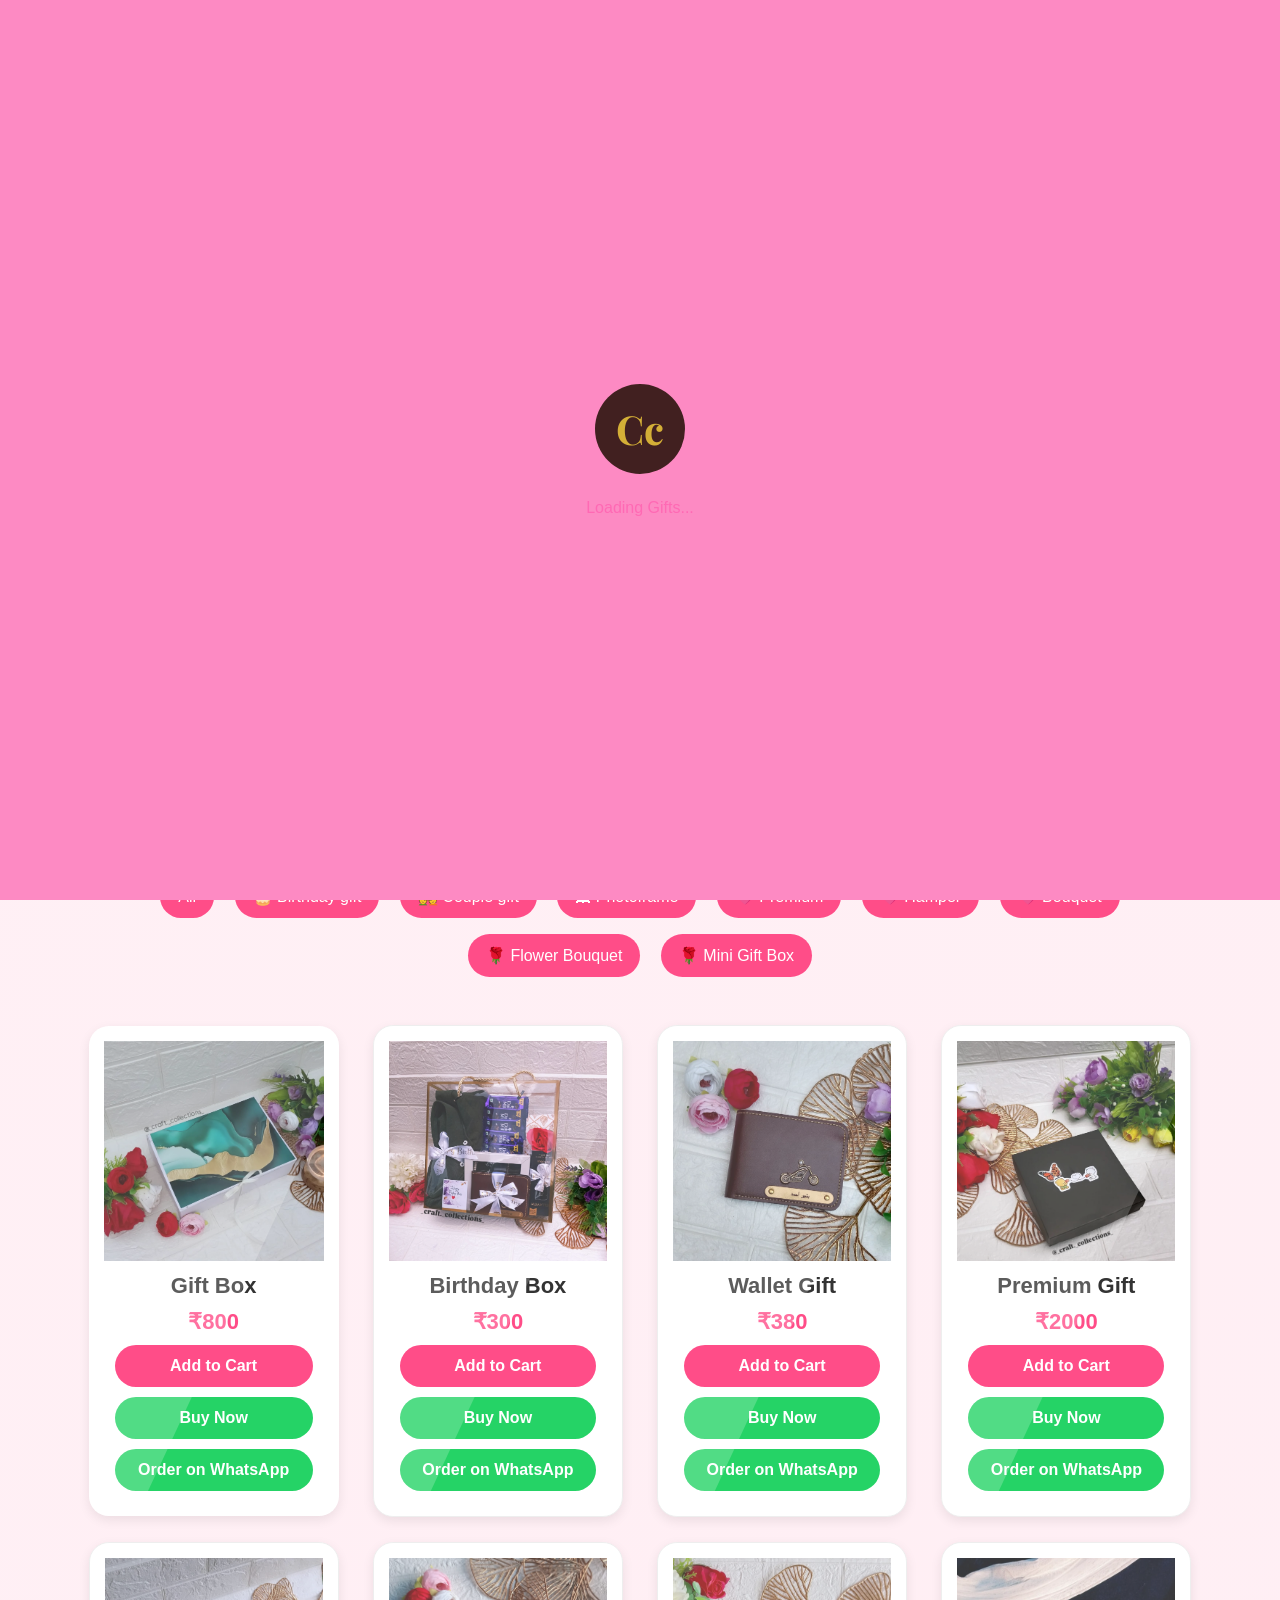
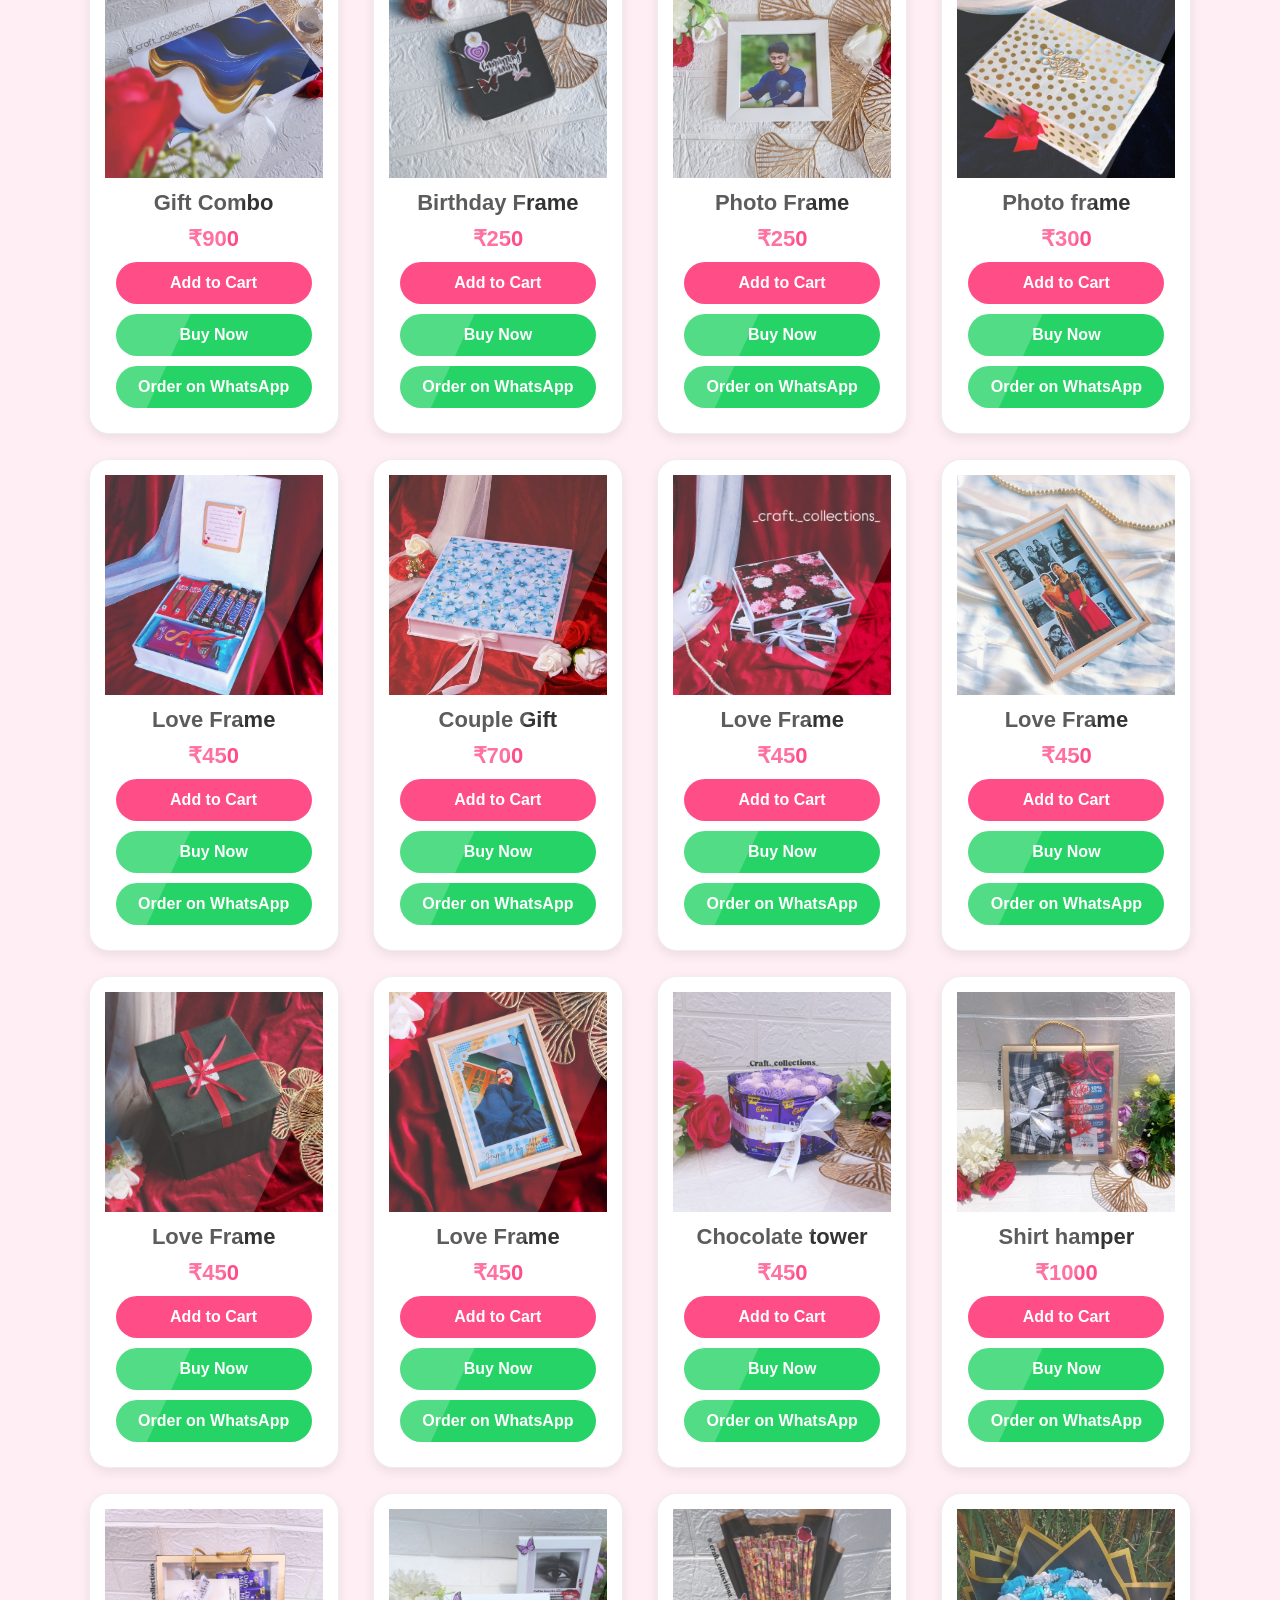
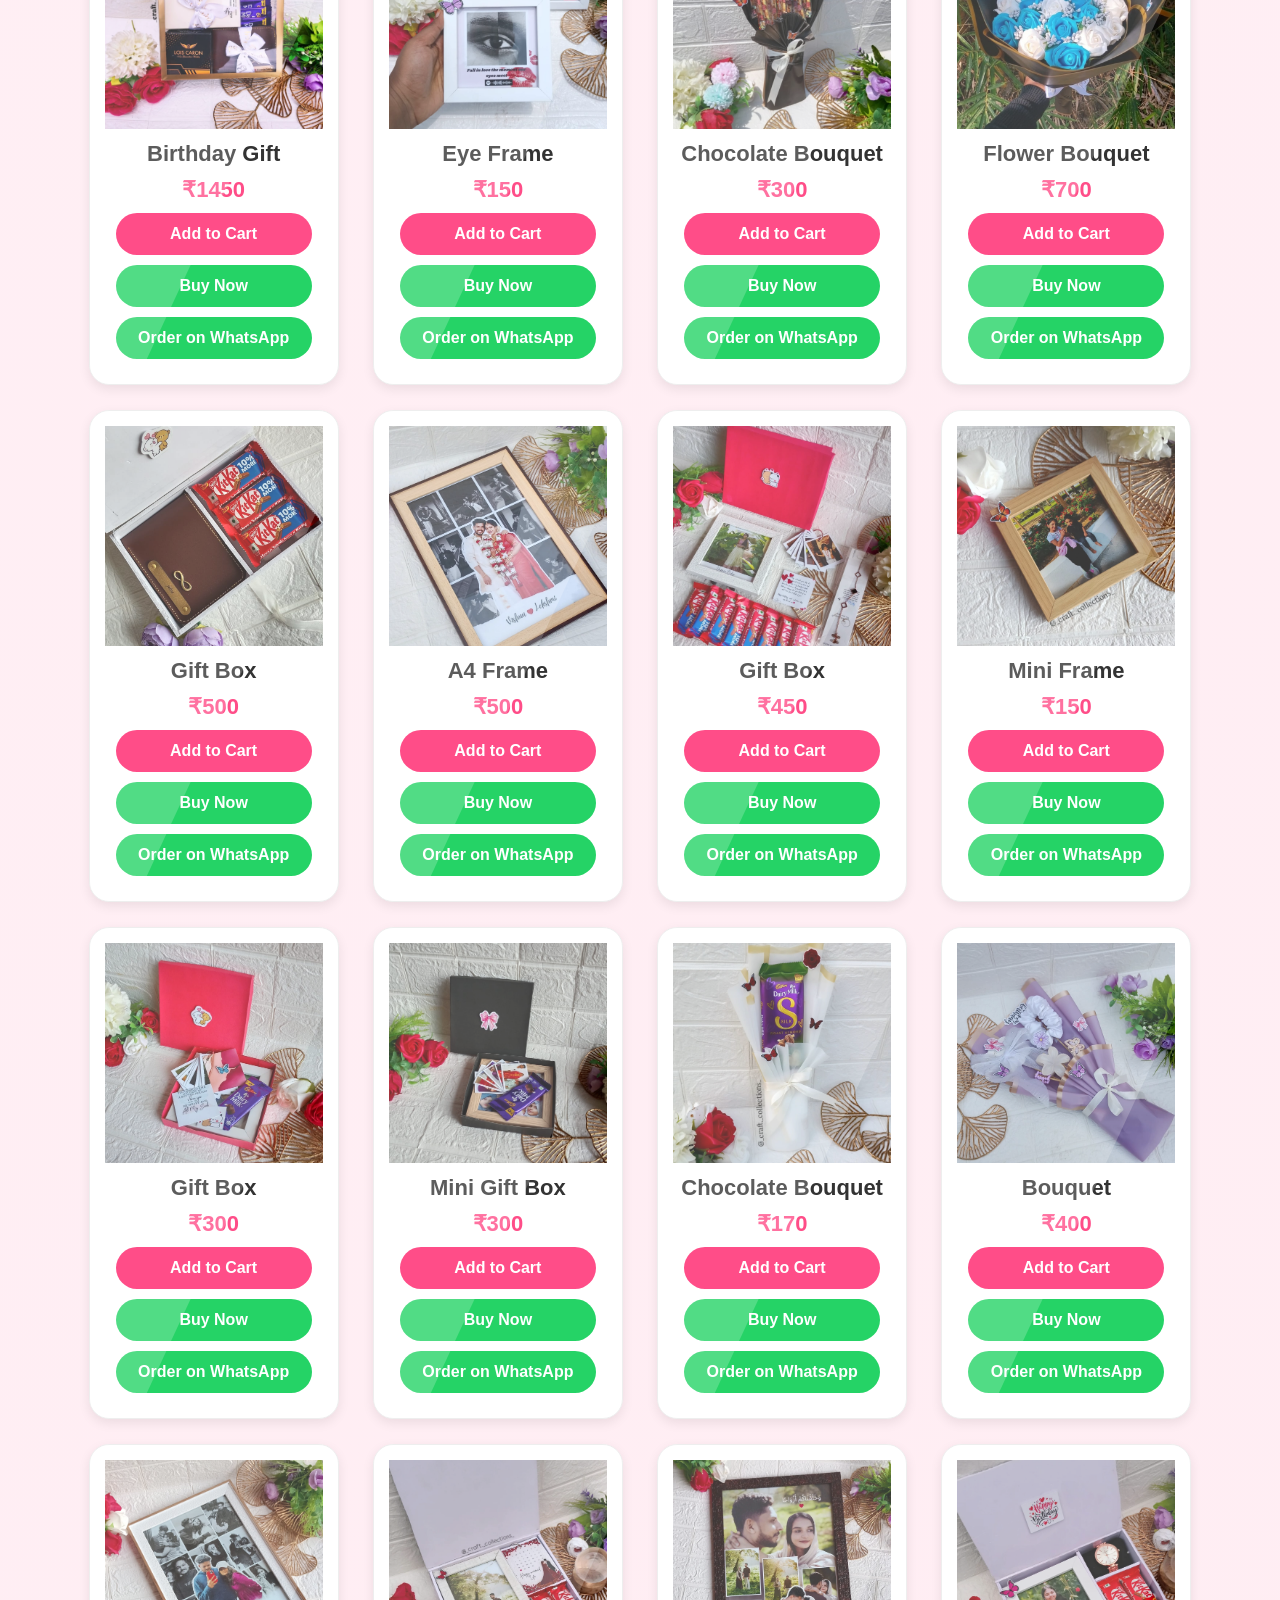
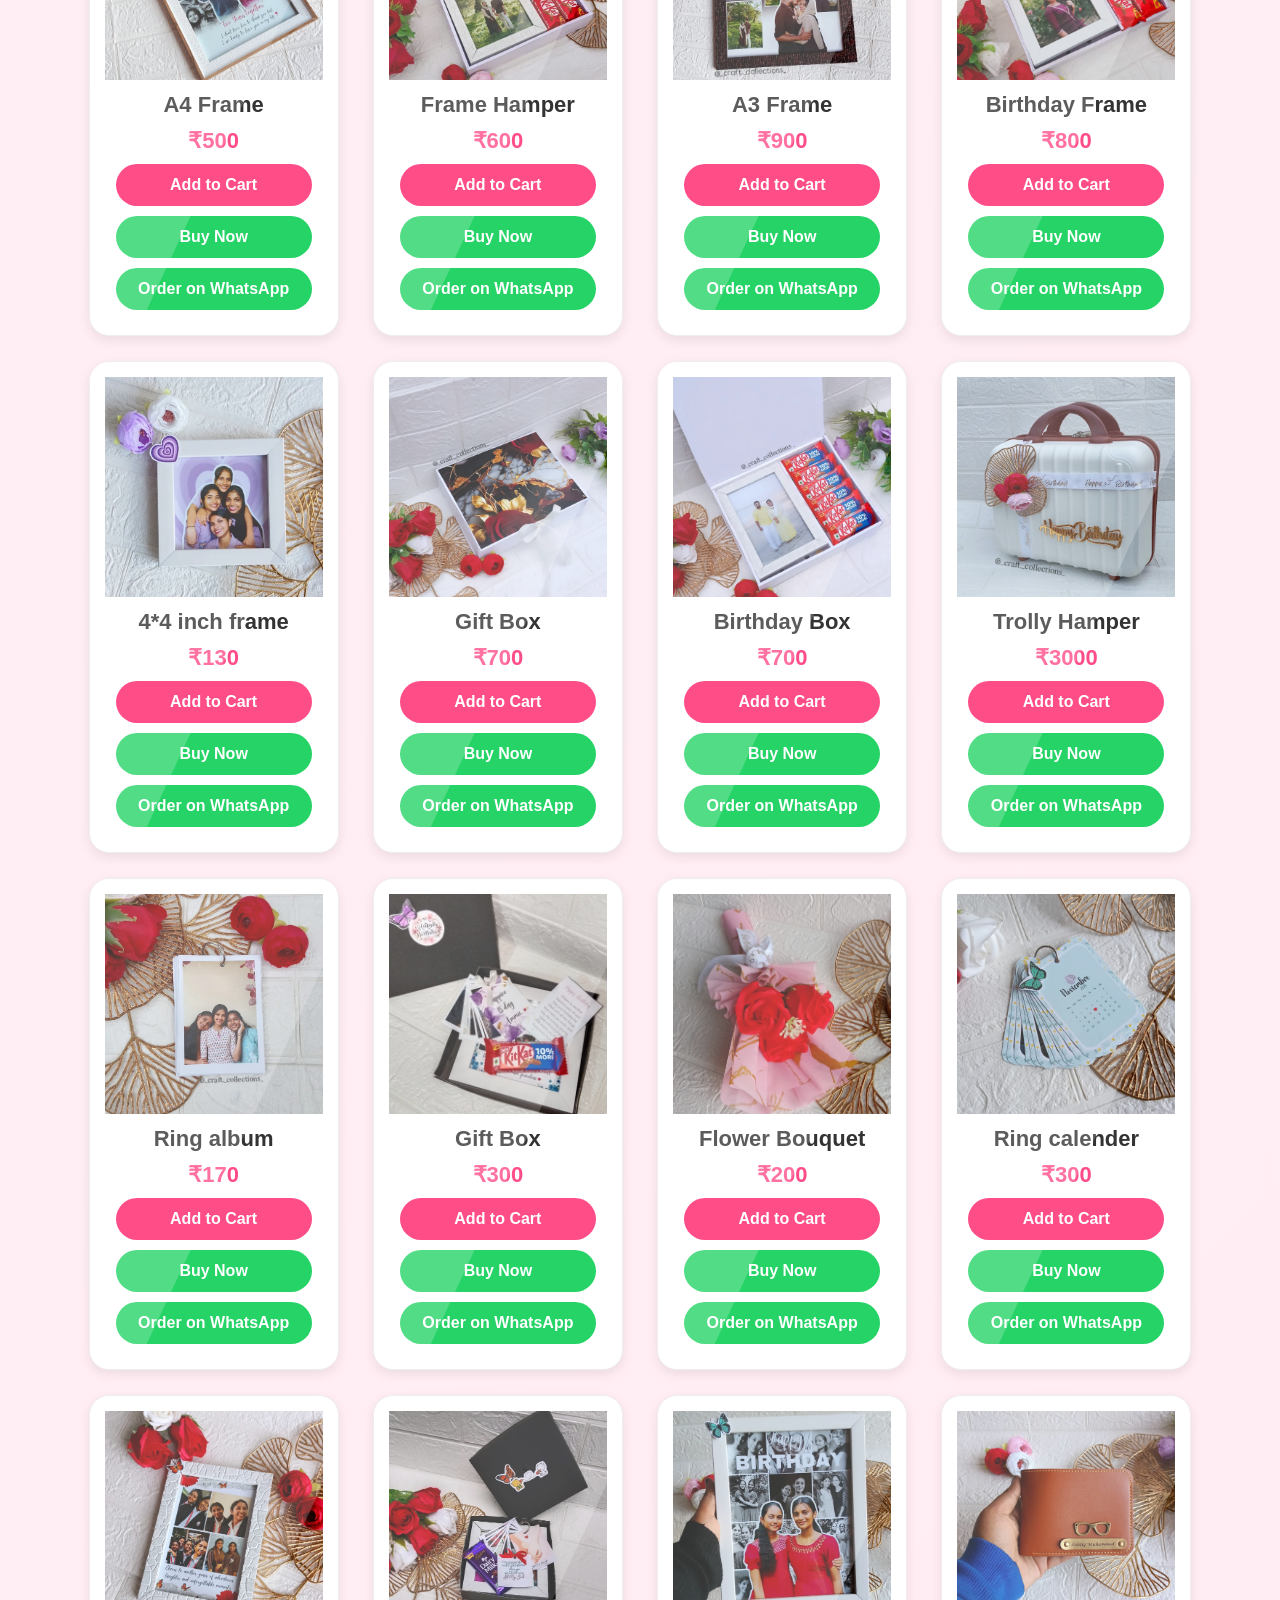
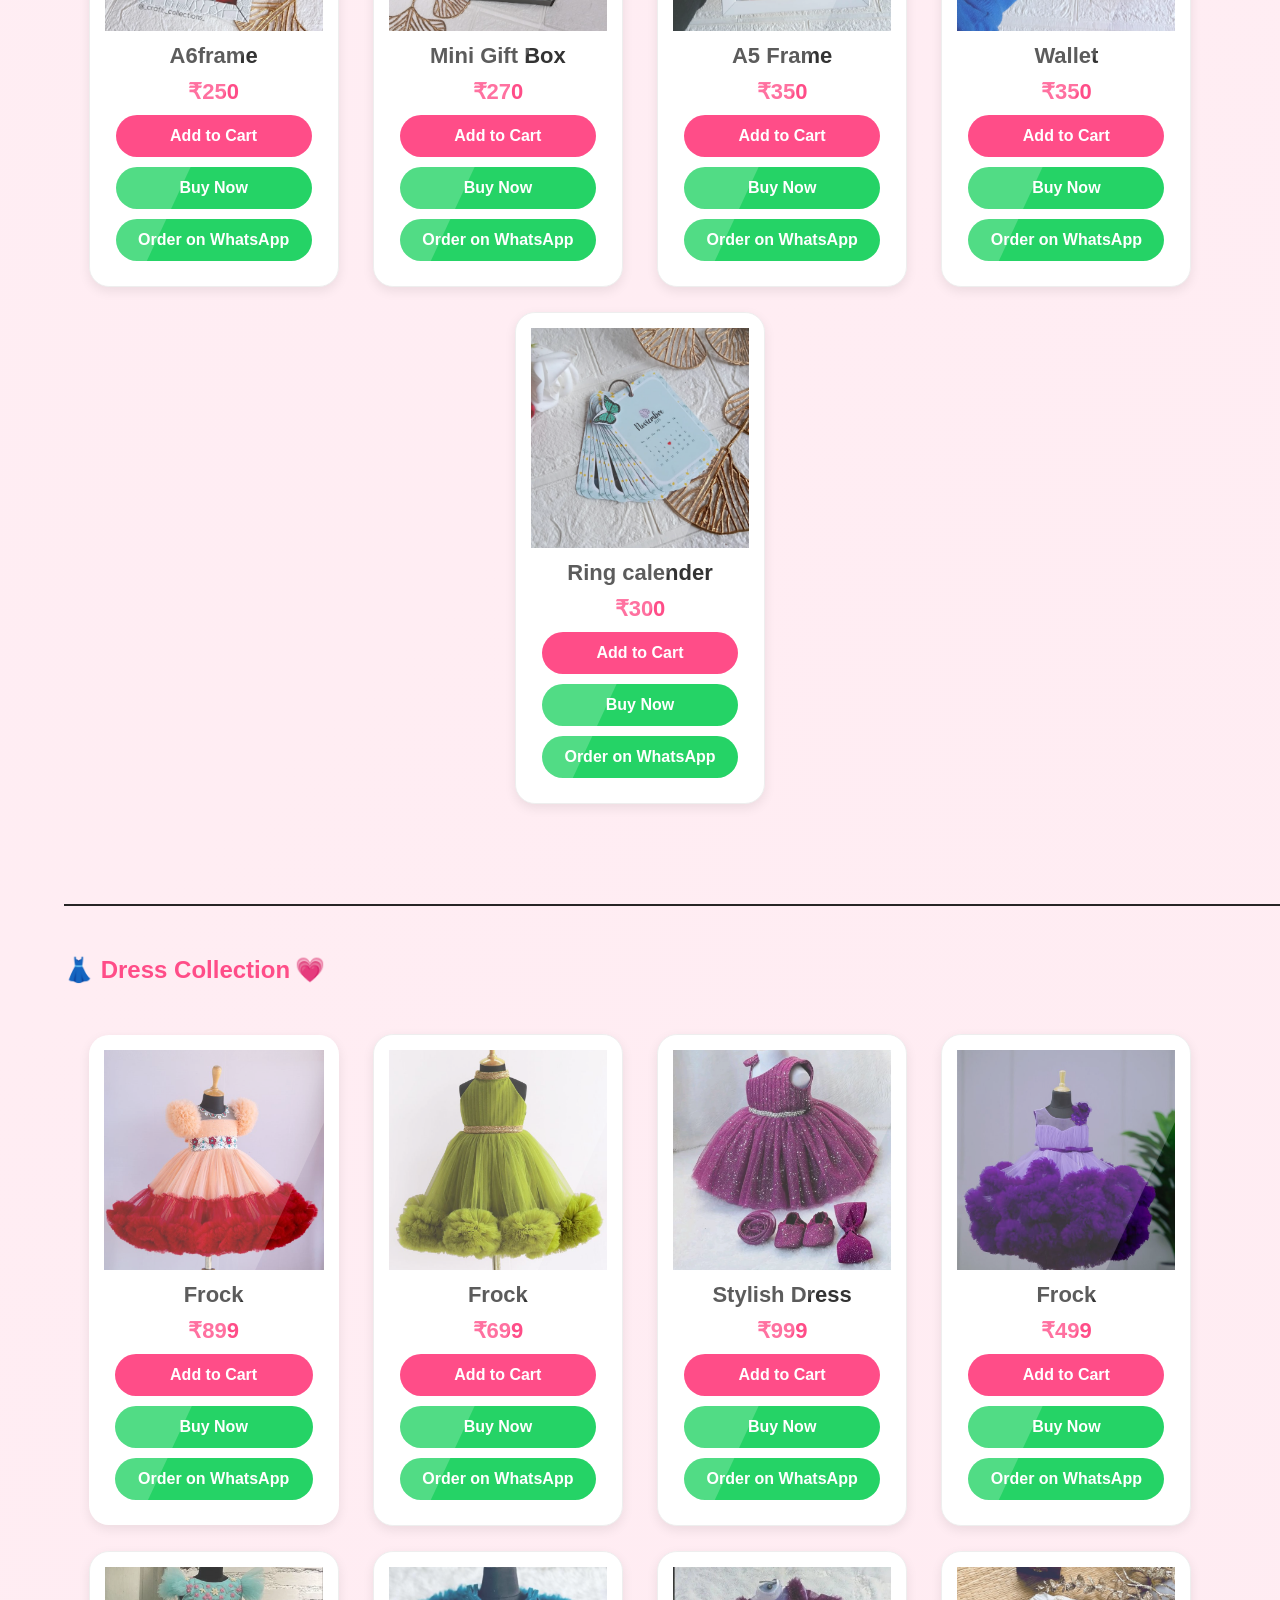
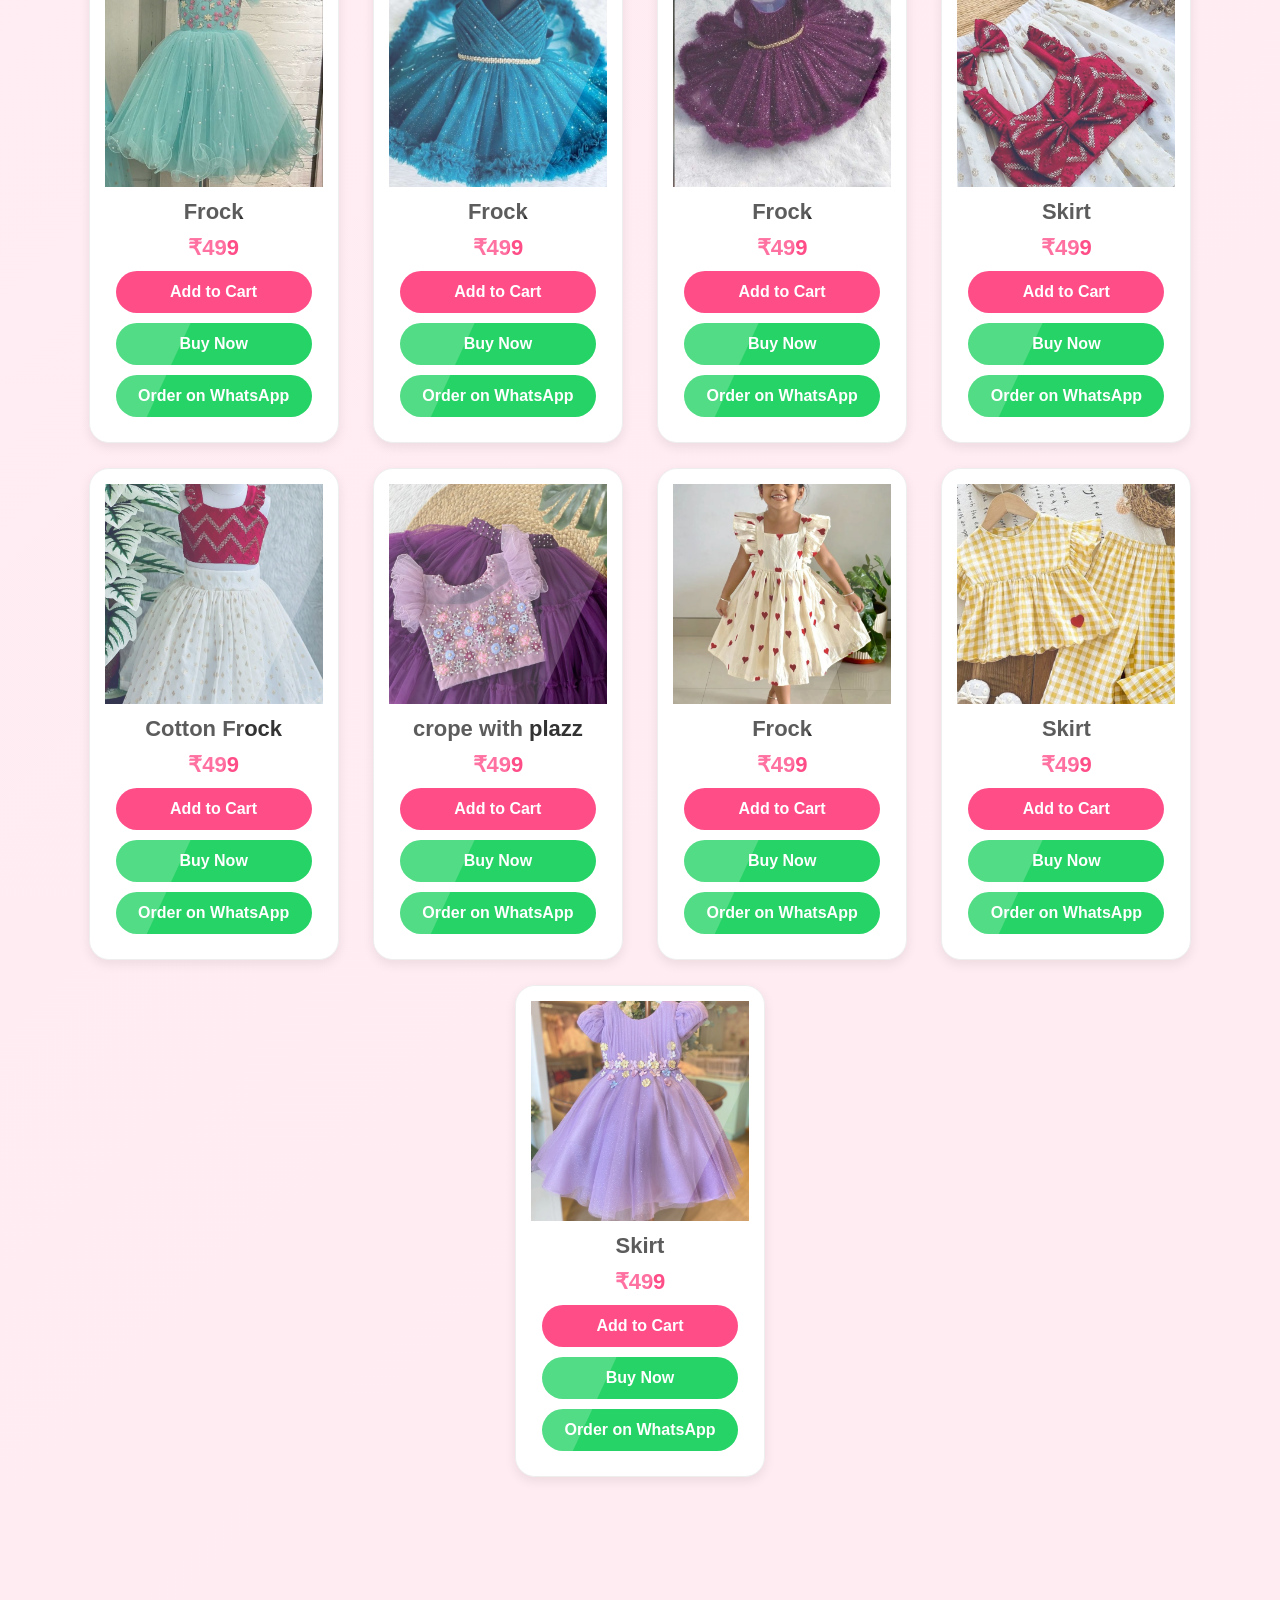
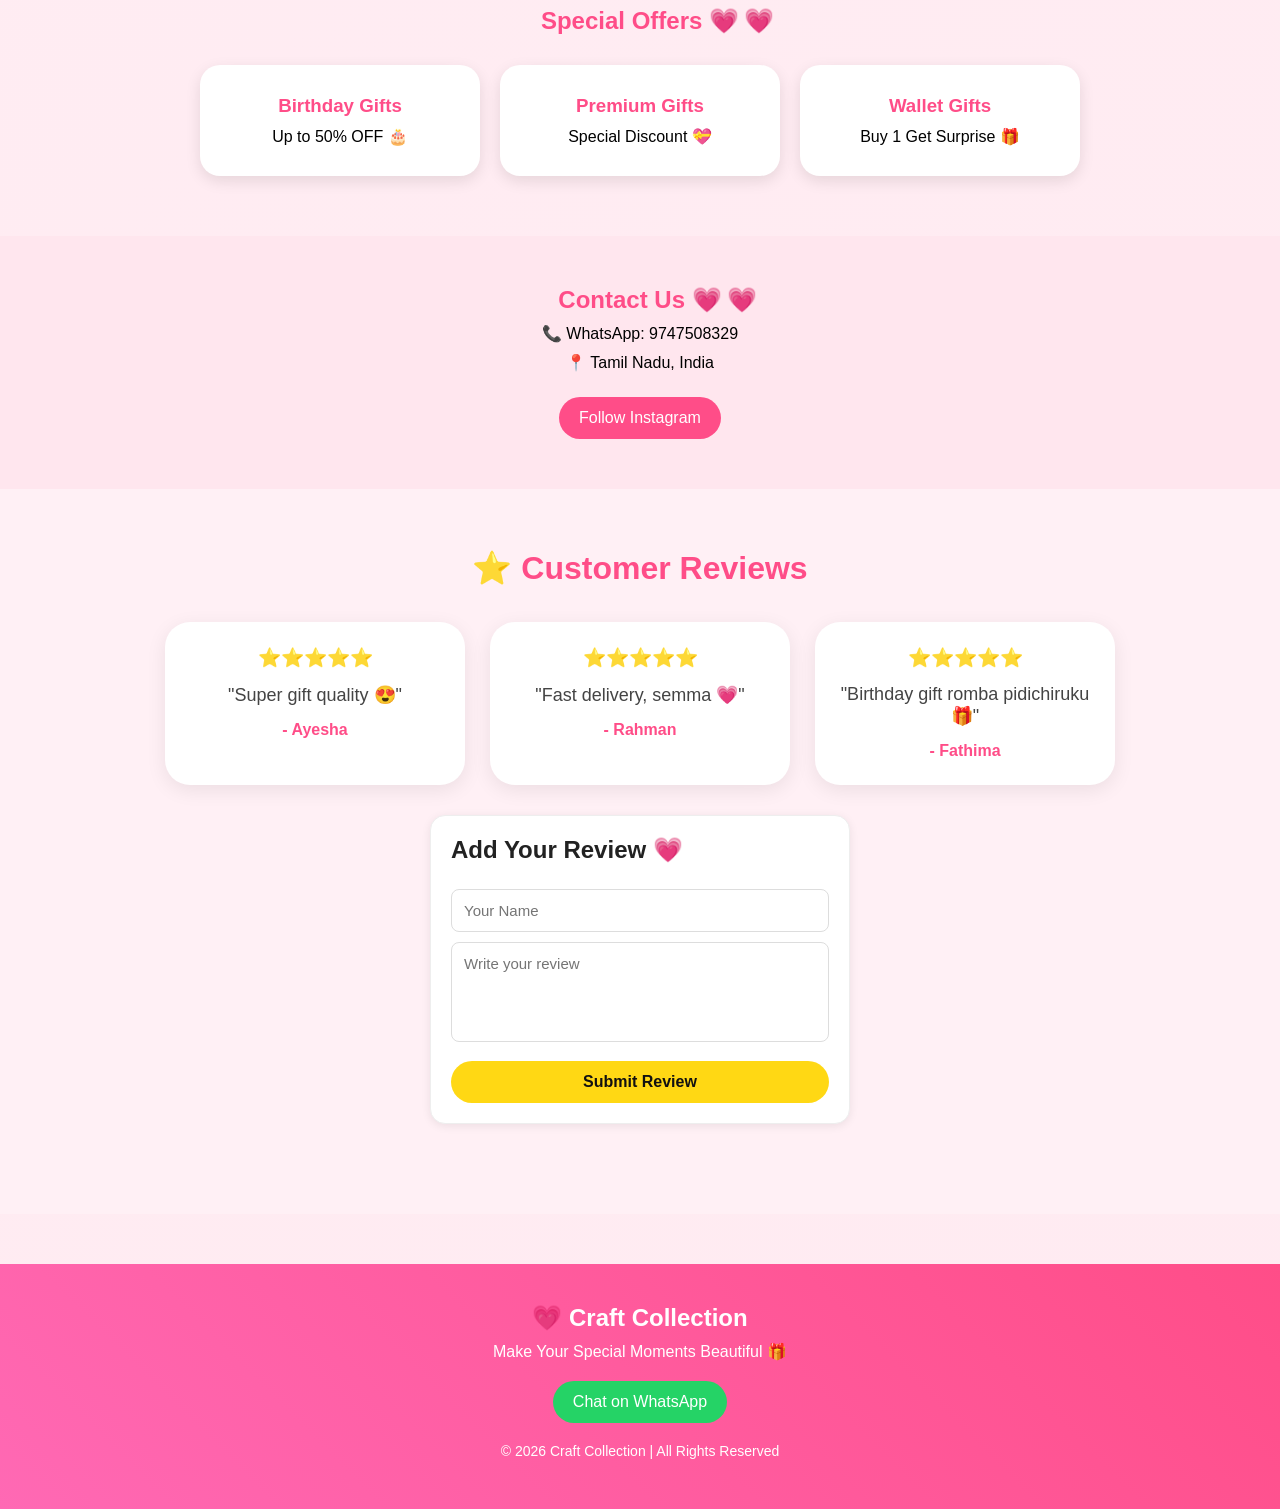
<file: new website page/index.html>
<!DOCTYPE html>
<html lang="en">
<head>
<meta charset="UTF-8">
<meta name="viewport" content="width=device-width, initial-scale=1.0">
<title>Craft Collection</title>

<link rel="stylesheet" href="style.css">

<link rel="stylesheet"
href="https://cdnjs.cloudflare.com/ajax/libs/font-awesome/6.5.1/css/all.min.css">


<link href="https://fonts.googleapis.com/css2?family=playfair display&display=swap" rel="stylesheet">
</head>
<body>

<!-- Loading Screen -->
<div id="loader">
    <div class="loader-logo"> Cc</div>

<h1>  </h1>
<p>Loading Gifts...</p>

</div>

<!-- Navbar -->
<header>
    <div class="logo">
        💗 Craft Collection
    </div>

    <div class="search-box">
        <input type="text" id="searchInput"
        placeholder="Search Birthday Gift , wallet , Frame...">
        <i class="fas fa-search"></i>
    </div>

    <div class="nav-icons">

        <button onclick="openLogin()"
        class="login-btn">
        Login
        </button>

        <button id="darkModeBtn">
🌙 Dark
</button>

<p id="userName"></p>

 <a href="cart.html" class="cart">

<i class="fas fa-shopping-cart"></i>

<span>Cart (0)</span>

</a>

    </div>
</header>

<!-- Flipkart Style Banner -->

<section class="banner-section">

<div class="banner-grid">

<div class="big-banner">

<img id="mainBanner"
src="images/gift1.jpg.jpeg">

</div>

<div class="small-banner">
<img src="images/gift2.jpg.jpeg">
</div>

<div class="small-banner">
<img src="images/gift3.jpg.jpeg">
</div>

</div>

</section>

<!-- Categories -->
<section class="categories">

<h2>Gift Categories</h2>


<div class="category-box">

<div class="cat-card">
<div class="cat-icon">🎂</div>
<p>Birthday</p>
</div>

<div class="cat-card">
<div class="cat-icon">💑</div>
<p>Couple</p>
</div>

<div class="cat-card">
<div class="cat-icon">🖼</div>
<p>Frames</p>
</div>

<div class="cat-card">
<div class="cat-icon">🎁</div>
<p>Gift Box</p>
</div>

<div class="cat-card">
<div class="cat-icon">💐</div>
<p>Bouquet</p>
</div>

<div class="cat-card">
<div class="cat-icon">💝</div>
<p>Premium</p>
</div>

</div>
</div>

</section>

<!-- Products -->
<section class="products">

<h2>Customized Gift</h2>


<div class="filter-buttons">

<button onclick="filterProduct('all')">
All
</button>

<button onclick="filterProduct('birthday')">
🎂 Birthday gift
</button>

<button onclick="filterProduct('Couple')">
💑 Couple gift
</button>

<button onclick="filterProduct('frame')">
🖼 Photoframe
</button>

<button onclick="filterProduct('premium')">
💝 Premium
</button>

<button onclick="filterProduct('Hamper')">
💝 Hamper
</button>

<button onclick="filterProduct('Bouquet')">
💝 Bouquet
</button>

<button onclick="filterProduct('Flower Bouquet')">
🌹 Flower Bouquet
</button>

<button onclick="filterProduct('Mini Gift Box')">
🌹 Mini Gift Box 
</button>

</div>




<div class="product-container">


<!-- Product 1 -->
<div class="product-card"
data-category="birthday"
data-name="Gift Box"
data-price="800"
onclick="window.location='product.html'">



<img src="images/gift1.jpg.jpeg">


<h3>Gift Box</h3>
<p>₹800</p>

<button>Add to Cart</button>

<a class="buy-btn"
href="https://wa.me/919747508329">

Buy Now

</a>

<a href="https://wa.me/919747508329">
Order on WhatsApp
</a>
</div>

<!-- Product 2 -->
<div class="product-card"
data-category="birthday"
data-name="Birthday Box"
data-price="300">
<img src="images/gift2.jpg.jpeg">
<h3>Birthday Box</h3>
<p>₹300</p>

<button>Add to Cart</button>

<a class="buy-btn"
href="https://wa.me/919747508329">

Buy Now

</a>

<a href="https://wa.me/919747508329">
Order on WhatsApp
</a>
</div>

<!-- Product 3 -->
<div class="product-card"
data-category="Wallet"
data-name="Wallet Gift"
data-price="380">
<img src="images/gift3.jpg.jpeg">
<h3>Wallet Gift</h3>
<p>₹380</p>

<button>Add to Cart</button>

<a class="buy-btn"
href="https://wa.me/919747508329">

Buy Now

</a>

<a href="https://wa.me/919747508329">
Order on WhatsApp
</a>
</div>

<!-- Product 4 -->
<div class="product-card"
data-category="frame"
data-name="Premium Gift"
data-price="2000">
<img src="images/gift4.jpg.jpeg">
<h3>Premium Gift</h3>
<p>₹2000</p>

<button>Add to Cart</button>

<a class="buy-btn"
href="https://wa.me/919747508329">

Buy Now

</a>

<a href="https://wa.me/919747508329">
Order on WhatsApp
</a>
</div>

<!-- Product 5 -->
<div class="product-card"
data-category="birthday"
data-name="Gift Combo"
data-price="1700">
<img src="images/gift5.png.jpeg">
<h3>Gift Combo</h3>
<p>₹900</p>

<button>Add to Cart</button>

<a class="buy-btn"
href="https://wa.me/919747508329">

Buy Now

</a>

<a href="https://wa.me/919747508329">
Order on WhatsApp
</a>
</div>

<!-- Product 6 -->
<div class="product-card"
data-category="birthday"
data-name="Birthday Frame"
data-price="250">
<img src="images/gift6.jpg.jpeg">
<h3>Birthday Frame</h3>
<p>₹250</p>

<button>Add to Cart</button>

<a class="buy-btn"
href="https://wa.me/919747508329">

Buy Now

</a>

<a href="https://wa.me/919747508329">
Order on WhatsApp
</a>
</div>

<!-- Product 7 -->
<div class="product-card"
data-category="Photo frame"
data-name="Photo Frame"
data-price="250">
<img src="images/gift7.png.jpeg">
<h3>Photo Frame</h3>
<p>₹250</p>

<button>Add to Cart</button>

<a class="buy-btn"
href="https://wa.me/919747508329">

Buy Now

</a>

<a href="https://wa.me/919747508329">
Order on WhatsApp
</a>
</div>


<!-- Product 8 -->
<div class="product-card"
data-category="birthday"
data-name="Photo frame"
data-price="300">

<img src="images/gift8.png.jpeg">

<h3>Photo frame</h3>

<p>₹300</p>

<button>Add to Cart</button>

<a class="buy-btn"
href="https://wa.me/919747508329">

Buy Now

</a>

<a href="https://wa.me/919747508329">
Order on WhatsApp
</a>

</div>


<!-- Product 9 -->
<div class="product-card"
data-category="Photo frame"
data-name="Love Frame"
data-price="450">

<img src="images/gift9.png.jpeg">

<h3>Love Frame</h3>

<p>₹450</p>

<button>Add to Cart</button>

<a class="buy-btn"
href="https://wa.me/919747508329">

Buy Now

</a>

<a href="https://wa.me/919747508329">
Order on WhatsApp
</a>

</div>


<!-- Product 10 -->
<div class="product-card"
data-category="birthday gift"
data-name="Couple Gift"
data-price="700">

<img src="images/gift10.png.jpeg">

<h3>Couple Gift</h3>

<p>₹700</p>

<button>Add to Cart</button>

<a class="buy-btn"
href="https://wa.me/919747508329">

Buy Now

</a>

<a href="https://wa.me/919747508329">
Order on WhatsApp
</a>

</div>


<!-- Product 11 -->
<div class="product-card"
data-category="Photo frame"
data-name="Love Frame"
data-price="450">

<img src="images/gift11.png.jpeg">

<h3>Love Frame</h3>

<p>₹450</p>

<button>Add to Cart</button>

<a class="buy-btn"
href="https://wa.me/919747508329">

Buy Now

</a>

<a href="https://wa.me/919747508329">
Order on WhatsApp

</a>

</div>

<!-- Product 12 -->
<div class="product-card"
data-category="Photo frame"
data-name="Love Frame"
data-price="450">

<img src="images/gift12.png.jpeg">

<h3>Love Frame</h3>

<p>₹450</p>

<button>Add to Cart</button>

<a class="buy-btn"
href="https://wa.me/919747508329">

Buy Now

</a>

<a href="https://wa.me/919747508329">
Order on WhatsApp
</a>

</div>

<!-- Product 13 -->
<div class="product-card"
data-category="Photo frame"
data-name="Love Frame"
data-price="450">

<img src="images/gift13.png.jpeg">

<h3>Love Frame</h3>

<p>₹450</p>

<button>Add to Cart</button>

<a class="buy-btn"
href="https://wa.me/919747508329">

Buy Now

</a>

<a href="https://wa.me/919747508329">
Order on WhatsApp
</a>

</div>

<!-- Product 14 -->
<div class="product-card"
data-category="birthday"
data-name="Love Frame"
data-price="450">

<img src="images/gift14.png.jpeg">

<h3>Love Frame</h3>

<p>₹450</p>

<button>Add to Cart</button>

<a class="buy-btn"
href="https://wa.me/919747508329">

Buy Now

</a>

<a href="https://wa.me/919747508329">
Order on WhatsApp
</a>

</div>

<!-- Product 15 -->
<div class="product-card"
data-category="Premium gift"
data-name="Chocolate tower"
data-price="450">

<img src="images/gift15.png.jpeg">

<h3>Chocolate tower</h3>

<p>₹450</p>

<button>Add to Cart</button>

<a class="buy-btn"
href="https://wa.me/919747508329">

Buy Now

</a>

<a href="https://wa.me/919747508329">
Order on WhatsApp
</a>

</div>

<!-- Product 16-->
<div class="product-card"
data-category="Shirt hamper"
data-name="Shirt hamper"
data-price="1000">

<img src="images/gift16.png.jpeg">

<h3>Shirt hamper</h3>

<p>₹1000</p>

<button>Add to Cart</button>

<a class="buy-btn"
href="https://wa.me/919747508329">

Buy Now

</a>

<a href="https://wa.me/919747508329">
Order on WhatsApp
</a>

</div>


<!-- Product 17 -->
<div class="product-card"
data-category="birthday"
data-name="Birthday gift"
data-price="1450">

<img src="images/gift17.png.jpeg">

<h3>Birthday Gift</h3>

<p>₹1450</p>

<button>Add to Cart</button>

<a class="buy-btn"
href="https://wa.me/919747508329">

Buy Now

</a>

<a href="https://wa.me/919747508329">
Order on WhatsApp
</a>

</div>


<!-- Product 18 -->
<div class="product-card"
data-category="Photo frame"
data-name="Eye Frame"
data-price="150">

<img src="images/gift18.png.jpeg">

<h3>Eye Frame</h3>

<p>₹150</p>

<button>Add to Cart</button>

<a class="buy-btn"
href="https://wa.me/919747508329">

Buy Now

</a>

<a href="https://wa.me/919747508329">
Order on WhatsApp
</a>

</div>

<!-- Product 19 -->
<div class="product-card"
data-category="Bouquet"
data-name="Chocolate Bouquet"
data-price="300">

<img src="images/gift19.png.jpeg">

<h3>Chocolate Bouquet</h3>

<p>₹300</p>

<button>Add to Cart</button>

<a class="buy-btn"
href="https://wa.me/919747508329">

Buy Now

</a>

<a href="https://wa.me/919747508329">
Order on WhatsApp
</a>

</div>

<!-- Product 20 -->
<div class="product-card"
data-category="Bouquet"
data-name="Flower Bouquet"
data-price="700">

<img src="images/gift20.png.jpeg">

<h3>Flower Bouquet</h3>

<p>₹700</p>

<button>Add to Cart</button>

<a class="buy-btn"
href="https://wa.me/919747508329">

Buy Now

</a>

<a href="https://wa.me/919747508329">
Order on WhatsApp
</a>

</div>

<!-- Product 21 -->
<div class="product-card"
data-category="Surprise Boxes"
data-name="Gift Box"
data-price="500">

<img src="images/gift21.png.jpeg">

<h3>Gift Box</h3>

<p>₹500</p>

<button>Add to Cart</button>

<a class="buy-btn"
href="https://wa.me/919747508329">

Buy Now

</a>

<a href="https://wa.me/919747508329">
Order on WhatsApp
</a>

</div>


<!-- Product 22 -->
<div class="product-card"
data-category="Photo frame"
data-name="A4 Frame"
data-price="500">

<img src="images/gift22.png.jpeg">

<h3>A4 Frame</h3>

<p>₹500</p>

<button>Add to Cart</button>

<a class="buy-btn"
href="https://wa.me/919747508329">

Buy Now

</a>

<a href="https://wa.me/919747508329">
Order on WhatsApp
</a>

</div>

<!-- Product 23 -->
<div class="product-card"
data-category="Surprise Boxes"
data-name="Gift Box"
data-price="450">

<img src="images/gift23.png.jpeg">

<h3>Gift Box</h3>

<p>₹450</p>

<button>Add to Cart</button>

<a class="buy-btn"
href="https://wa.me/919747508329">

Buy Now

</a>

<a href="https://wa.me/919747508329">
Order on WhatsApp
</a>

</div>


<!-- Product 24 -->
<div class="product-card"
data-category="Photo frame"
data-name="Mini Frame"
data-price="150">

<img src="images/gift24.png.jpeg">

<h3>Mini Frame</h3>

<p>₹150</p>

<button>Add to Cart</button>

<a class="buy-btn"
href="https://wa.me/919747508329">

Buy Now

</a>

<a href="https://wa.me/919747508329">
Order on WhatsApp
</a>

</div>

<!-- Product 25 -->
<div class="product-card"
data-category="Surprise Boxes"
data-name="Gift Box"
data-price="300">

<img src="images/gift25.png.jpeg">

<h3>Gift Box</h3>

<p>₹300</p>

<button>Add to Cart</button>

<a class="buy-btn"
href="https://wa.me/919747508329">

Buy Now

</a>

<a href="https://wa.me/919747508329">
Order on WhatsApp
</a>

</div>

<!-- Product 26 -->
<div class="product-card"
data-category="Couple gift"
data-name="Mini Gift Box"
data-price="300">

<img src="images/gift26.png.jpeg">

<h3>Mini Gift Box</h3>

<p>₹300</p>

<button>Add to Cart</button>

<a class="buy-btn"
href="https://wa.me/919747508329">

Buy Now

</a>

<a href="https://wa.me/919747508329">
Order on WhatsApp
</a>

</div>

<!-- Product 27 -->
<div class="product-card"
data-category="Bouquet"
data-name="Chocolate Bouquet"
data-price="170">

<img src="images/gift27.png.jpeg">

<h3>Chocolate Bouquet</h3>

<p>₹170</p>

<button>Add to Cart</button>

<a class="buy-btn"
href="https://wa.me/919747508329">

Buy Now

</a>

<a href="https://wa.me/919747508329">
Order on WhatsApp
</a>

</div>

<!-- Product 28 -->
<div class="product-card"
data-category="Bouquet"
data-name="Bouquet"
data-price="400">

<img src="images/gift28.png.jpeg">

<h3>Bouquet</h3>

<p>₹400</p>

<button>Add to Cart</button>

<a class="buy-btn"
href="https://wa.me/919747508329">

Buy Now

</a>

<a href="https://wa.me/919747508329">
Order on WhatsApp
</a>

</div>

<!-- Product 29-->
<div class="product-card"
data-category="Photo frame"
data-name="A4 Frame"
data-price="500">

<img src="images/gift29.png.jpeg">

<h3>A4 Frame</h3>

<p>₹500</p>

<button>Add to Cart</button>

<a class="buy-btn"
href="https://wa.me/919747508329">

Buy Now

</a>

<a href="https://wa.me/919747508329">
Order on WhatsApp
</a>

</div>

<!-- Product 30 -->
<div class="product-card"
data-category="Shirt hamper"
data-name="Frame Hamper"
data-price="600">

<img src="images/gift30.png.jpeg">

<h3>Frame Hamper</h3>

<p>₹600</p>

<button>Add to Cart</button>

<a class="buy-btn"
href="https://wa.me/919747508329">

Buy Now

</a>

<a href="https://wa.me/919747508329">
Order on WhatsApp
</a>

</div>

<!-- Product 31 -->
<div class="product-card"
data-category="Photo frame"
data-name="A3 Frame"
data-price="900">

<img src="images/gift31.png.jpeg">

<h3>A3 Frame</h3>

<p>₹900</p>

<button>Add to Cart</button>

<a class="buy-btn"
href="https://wa.me/919747508329">

Buy Now

</a>

<a href="https://wa.me/919747508329">
Order on WhatsApp
</a>

</div>

<!-- Product 32 -->
<div class="product-card"
data-category="Photo frame"
data-name="Birthday Frame"
data-price="800">

<img src="images/gift32.png.jpeg">

<h3>Birthday Frame</h3>

<p>₹800</p>

<button>Add to Cart</button>

<a class="buy-btn"
href="https://wa.me/919747508329">

Buy Now

</a>

<a href="https://wa.me/919747508329">
Order on WhatsApp
</a>

</div>


<!-- Product 33 -->
<div class="product-card"
data-category="Photo frame"
data-name="4*4 inch frame"
data-price="130">

<img src="images/gift33.png.jpeg">

<h3>4*4 inch frame</h3>

<p>₹130</p>

<button>Add to Cart</button>

<a class="buy-btn"
href="https://wa.me/919747508329">

Buy Now

</a>

<a href="https://wa.me/919747508329">
Order on WhatsApp
</a>

</div>

<!-- Product 34 -->
<div class="product-card"
data-category="Couple gift"
data-name="Gift Box"
data-price="700">

<img src="images/gift34.png.jpeg">

<h3>Gift Box</h3>

<p>₹700</p>

<button>Add to Cart</button>

<a class="buy-btn"
href="https://wa.me/919747508329">

Buy Now

</a>

<a href="https://wa.me/919747508329">
Order on WhatsApp
</a>

</div>

<!-- Product 35 -->
<div class="product-card"
data-category="birthday gift"
data-name="Birthday Box"
data-price="700">

<img src="images/gift35.png.jpeg">

<h3>Birthday Box</h3>

<p>₹700</p>

<button>Add to Cart</button>

<a class="buy-btn"
href="https://wa.me/919747508329">

Buy Now

</a>

<a href="https://wa.me/919747508329">
Order on WhatsApp
</a>

</div>

<!-- Product 36 -->
<div class="product-card"
data-category="hamper"
data-name="Trolly Hamper"
data-price="3000">

<img src="images/gift36.png.jpeg">

<h3>Trolly Hamper</h3>

<p>₹3000</p>

<button>Add to Cart</button>

<a class="buy-btn"
href="https://wa.me/919747508329">

Buy Now

</a>

<a href="https://wa.me/919747508329">
Order on WhatsApp
</a>

</div>

<!-- Product 37 -->
<div class="product-card"
data-category="album"
data-name="Ring album"
data-price="170">

<img src="images/gift37.png.jpeg">

<h3>Ring album</h3>

<p>₹170</p>

<button>Add to Cart</button>

<a class="buy-btn"
href="https://wa.me/919747508329">

Buy Now

</a>

<a href="https://wa.me/919747508329">
Order on WhatsApp
</a>

</div>

<!-- Product 38 -->
<div class="product-card"
data-category="Couple gift"
data-name="Gift Box"
data-price="300">

<img src="images/gift38.png.jpeg">

<h3>Gift Box</h3>

<p>₹300</p>

<button>Add to Cart</button>

<a class="buy-btn"
href="https://wa.me/919747508329">

Buy Now

</a>

<a href="https://wa.me/919747508329">
Order on WhatsApp
</a>

</div>

<!-- Product 39 -->
<div class="product-card"
data-category="Bouquet"
data-name="Flower Bouquet"
data-price="200">

<img src="images/gift39.png.jpeg">

<h3>Flower Bouquet</h3>

<p>₹200</p>

<button>Add to Cart</button>

<a class="buy-btn"
href="https://wa.me/919747508329">

Buy Now

</a>

<a href="https://wa.me/919747508329">
Order on WhatsApp
</a>

</div>

<!-- Product 40 -->
<div class="product-card"
data-category="album"
data-name="Ring album"
data-price="300">

<img src="images/gift40.png.jpeg">

<h3>Ring calender</h3>

<p>₹300</p>

<button>Add to Cart</button>

<a class="buy-btn"
href="https://wa.me/919747508329">

Buy Now

</a>

<a href="https://wa.me/919747508329">
Order on WhatsApp
</a>

</div>

<!-- Product 41 -->
<div class="product-card"
data-category="album"
data-name="A6 frame"
data-price="250">

<img src="images/gift41.png.jpeg">

<h3>A6frame</h3>

<p>₹250</p>

<button>Add to Cart</button>

<a class="buy-btn"
href="https://wa.me/919747508329">

Buy Now

</a>

<a href="https://wa.me/919747508329">
Order on WhatsApp
</a>

</div>

<!-- Product 42-->
<div class="product-card"
data-category="album"
data-name="Mini Gift Box "
data-price="270">

<img src="images/gift42.png.jpeg">

<h3>Mini Gift Box</h3>

<p>₹270</p>

<button>Add to Cart</button>

<a class="buy-btn"
href="https://wa.me/919747508329">

Buy Now

</a>

<a href="https://wa.me/919747508329">
Order on WhatsApp
</a>

</div>

<!-- Product 43 -->
<div class="product-card"
data-category="album"
data-name="A5 Frame  `````````"
data-price="350">

<img src="images/gift43.png.jpeg">

<h3>A5 Frame </Frame></h3>

<p>₹350</p>

<button>Add to Cart</button>

<a class="buy-btn"
href="https://wa.me/919747508329">

Buy Now

</a>

<a href="https://wa.me/919747508329">
Order on WhatsApp
</a>

</div>

<!-- Product 44 -->
<div class="product-card"
data-category="album"
data-name="Wallet   `````````"
data-price="350">

<img src="images/gift44.png.jpeg">

<h3>Wallet</h3>

<p>₹350</p>

<button>Add to Cart</button>

<a class="buy-btn"
href="https://wa.me/919747508329">

Buy Now

</a>

<a href="https://wa.me/919747508329">
Order on WhatsApp
</a>

</div>

<!-- Product 40 -->
<div class="product-card"
data-category="album"
data-name="Ring album   `````````"
data-price="300">

<img src="images/gift40.png.jpeg">

<h3>Ring calender</h3>

<p>₹300</p>

<button>Add to Cart</button>

<a class="buy-btn"
href="https://wa.me/919747508329">

Buy Now

</a>

<a href="https://wa.me/919747508329">
Order on WhatsApp
</a>

</div>


</div>

<hr style="
margin-top:80px;
border:1px solid #272525;
width:150%;
">


<h2 style="
text-align:center;
margin-top:50px;
color:#ff4d88;
">
👗 Dress Collection
</h2>

<div class="product-container">

<!-- Dress 1 -->
<div class="product-card"
data-category="dress"
data-name="Frock"
data-price="899">

<img src="images/dress1.png.jpeg">

<h3>Frock</h3>

<p>₹899</p>

<button>Add to Cart</button>

<a class="buy-btn"
href="https://wa.me/919747508329">

Buy Now

</a>

<a href="https://wa.me/919747508329">
Order on WhatsApp
</a>

</div>

<!-- Dress 2 -->
<div class="product-card"
data-category="dress"
data-name="Frock"
data-price="699">

<img src="images/dress2.png.jpeg">

<h3>Frock</h3>

<p>₹699</p>

<button>Add to Cart</button>

<a class="buy-btn"
href="https://wa.me/919747508329">

Buy Now

</a>

<a href="https://wa.me/919747508329">
Order on WhatsApp
</a>

</div>

<!-- Dress 3 -->
<div class="product-card"
data-category="Frock"
data-name="Stylish Dress"
data-price="999">

<img src="images/dress3.png.jpeg">

<h3>Stylish Dress</h3>

<p>₹999</p>

<button>Add to Cart</button>

<a class="buy-btn"
href="https://wa.me/919747508329">

Buy Now

</a>

<a href="https://wa.me/919747508329">
Order on WhatsApp
</a>

</div>

<!-- Dress 4 -->
<div class="product-card"
data-category="dress"
data-name="Frock"
data-price="499">

<img src="images/dress4.png.jpeg">

<h3>Frock</h3>

<p>₹499</p>

<button>Add to Cart</button>

<a class="buy-btn"
href="https://wa.me/919747508329">

Buy Now

</a>

<a href="https://wa.me/919747508329">
Order on WhatsApp
</a>

</div>


<!-- Dress 5 -->
<div class="product-card"
data-category="dress"
data-name="Frock"
data-price="499">

<img src="images/dress5.png.jpeg">

<h3>Frock</h3>

<p>₹499</p>

<button>Add to Cart</button>

<a class="buy-btn"
href="https://wa.me/919747508329">

Buy Now

</a>

<a href="https://wa.me/919747508329">
Order on WhatsApp
</a>

</div>


<!-- Dress 6  -->
<div class="product-card"
data-category="dress"
data-name="Frock"
data-price="499">

<img src="images/dress6.png.jpeg">

<h3>Frock</h3>

<p>₹499</p>

<button>Add to Cart</button>

<a class="buy-btn"
href="https://wa.me/919747508329">

Buy Now

</a>

<a href="https://wa.me/919747508329">
Order on WhatsApp
</a>

</div>


<!-- Dress 7 -->
<div class="product-card"
data-category="dress"
data-name="Frock"
data-price="499">

<img src="images/dress7.png.jpeg">

<h3>Frock</h3>

<p>₹499</p>

<button>Add to Cart</button>

<a class="buy-btn"
href="https://wa.me/919747508329">

Buy Now

</a>

<a href="https://wa.me/919747508329">
Order on WhatsApp
</a>

</div>

<!-- Dress 8 -->
<div class="product-card"
data-category="dress"
data-name="Skirt"
data-price="499">

<img src="images/dress8.png.jpeg">

<h3>Skirt</h3>

<p>₹499</p>

<button>Add to Cart</button>

<a class="buy-btn"
href="https://wa.me/919747508329">

Buy Now

</a>

<a href="https://wa.me/919747508329">
Order on WhatsApp
</a>

</div>

<!-- Dress 9 -->
<div class="product-card"
data-category="dress"
data-name="Cotton Frock"
data-price="499">

<img src="images/dress9.png.jpeg">

<h3>Cotton Frock</h3>

<p>₹499</p>

<button>Add to Cart</button>

<a class="buy-btn"
href="https://wa.me/919747508329">

Buy Now

</a>

<a href="https://wa.me/919747508329">
Order on WhatsApp
</a>

</div>

<!-- Dress 10 -->
<div class="product-card"
data-category="dress"
data-name="crope with plazzo]"
data-price="499">

<img src="images/dress10.png.jpeg">

<h3>crope with plazz</h3>

<p>₹499</p>

<button>Add to Cart</button>

<a class="buy-btn"
href="https://wa.me/919747508329">

Buy Now

</a>

<a href="https://wa.me/919747508329">
Order on WhatsApp
</a>

</div>

<!-- Dress 11 -->
<div class="product-card"
data-category="dress"
data-name="Frock"
data-price="499">

<img src="images/dress11.png.jpeg">

<h3>Frock</h3>

<p>₹499</p>

<button>Add to Cart</button>

<a class="buy-btn"
href="https://wa.me/919747508329">

Buy Now

</a>

<a href="https://wa.me/919747508329">
Order on WhatsApp
</a>

</div>

<!-- Dress 12 -->
<div class="product-card"
data-category="dress"
data-name="Frock"
data-price="499">

<img src="images/dress12.png.jpeg">

<h3>Skirt</h3>

<p>₹499</p>

<button>Add to Cart</button>

<a class="buy-btn"
href="https://wa.me/919747508329">

Buy Now

</a>

<a href="https://wa.me/919747508329">
Order on WhatsApp
</a>

</div>

<!-- Dress 13 -->
<div class="product-card"
data-category="dress"
data-name="Frock"
data-price="499">

<img src="images/dress13.png.jpeg">

<h3>Skirt</h3>

<p>₹499</p>

<button>Add to Cart</button>

<a class="buy-btn"
href="https://wa.me/919747508329">

Buy Now

</a>

<a href="https://wa.me/919747508329">
Order on WhatsApp
</a>

</div>

</div>

</section>

<!-- Login Popup -->
<div class="login-popup"
id="loginPopup">

<div class="login-box">

<span onclick="closeLogin()">

</span>

<h2>Login</h2>

<p id="formText">
Welcome Back 💗
</p>

<input type="text"
placeholder="Enter Username">

<input type="password"
placeholder="Password">

<input type="text"
id="otpInput"
placeholder="Enter OTP"
style="display:none;">

<button id="otpBtn"
onclick="sendOTP()">
Send OTP
</button>

<button>Login</button>

<p id="toggleText">

Don't have account?

<span onclick="toggleForm()">
Sign Up
</span>

</p>

</div>
</div>

<!-- Offer Section -->
<section class="offer-section">

<h2>Special Offers 💗</h2>

<div class="offer-box">

<div class="offer-card">
<h3>Birthday Gifts</h3>
<p>Up to 50% OFF 🎂</p>
</div>

<div class="offer-card">
<h3>Premium Gifts</h3>
<p>Special Discount 💝</p>
</div>

<div class="offer-card">
<h3>Wallet Gifts</h3>
<p>Buy 1 Get Surprise 🎁</p>
</div>


</div>
</section>

<!-- Contact Section -->

<section class="contact">

<h2>Contact Us 💗</h2>

<p>📞 WhatsApp:
9747508329</p>

<p>📍 Tamil Nadu, India</p>

<a href="https://instagram.com">
Follow Instagram
</a>

</section>

<!-- Customer Reviews -->

<section class="reviews">

<h2>
⭐ Customer Reviews
</h2>

<div class="review-box">

<div class="review-card">

<h3>⭐⭐⭐⭐⭐</h3>

<p>
"Super gift quality 😍"
</p>

<b>- Ayesha</b>

</div>

<div class="review-card">

<h3>⭐⭐⭐⭐⭐</h3>

<p>
"Fast delivery, semma 💗"
</p>

<b>- Rahman</b>

</div>

<div class="review-card">

<h3>⭐⭐⭐⭐⭐</h3>

<p>
"Birthday gift romba pidichiruku 🎁"
</p>

<b>- Fathima</b>

</div>

</div>

<!-- Add Review -->

<div class="review-form">

<h2>Add Your Review 💗</h2>

<input type="text"
id="customerName"
placeholder="Your Name">

<textarea
id="customerReview"
placeholder="Write your review">
</textarea>

<button onclick="addReview()">
Submit Review
</button>

</div>

</section>

<!-- Footer -->
<footer>

<h2>💗 Craft Collection</h2>

<p>Make Your Special Moments Beautiful 🎁</p>

<a href="https://wa.me/919747508329">
Chat on WhatsApp
</a>

<p class="copy">
© 2026 Craft Collection | All Rights Reserved
</p>

</footer>

<!-- Notification -->
<div id="notification">
💗 Product Added To Cart
</div>

<script src="script.js"></script>

<!-- Product Image Popup -->

<div id="imagePopup"
onclick="closeImage()">

<img id="popupImg">

</div>

<!-- Product Image Popup -->

<div id="imagePopup"
onclick="closeImage()">

<img id="popupImg">

</div>

<a href="https://wa.me/919747508329"
class="floating-whatsapp"
target="_blank">

💬

</a>



</body>
</html>
</file>
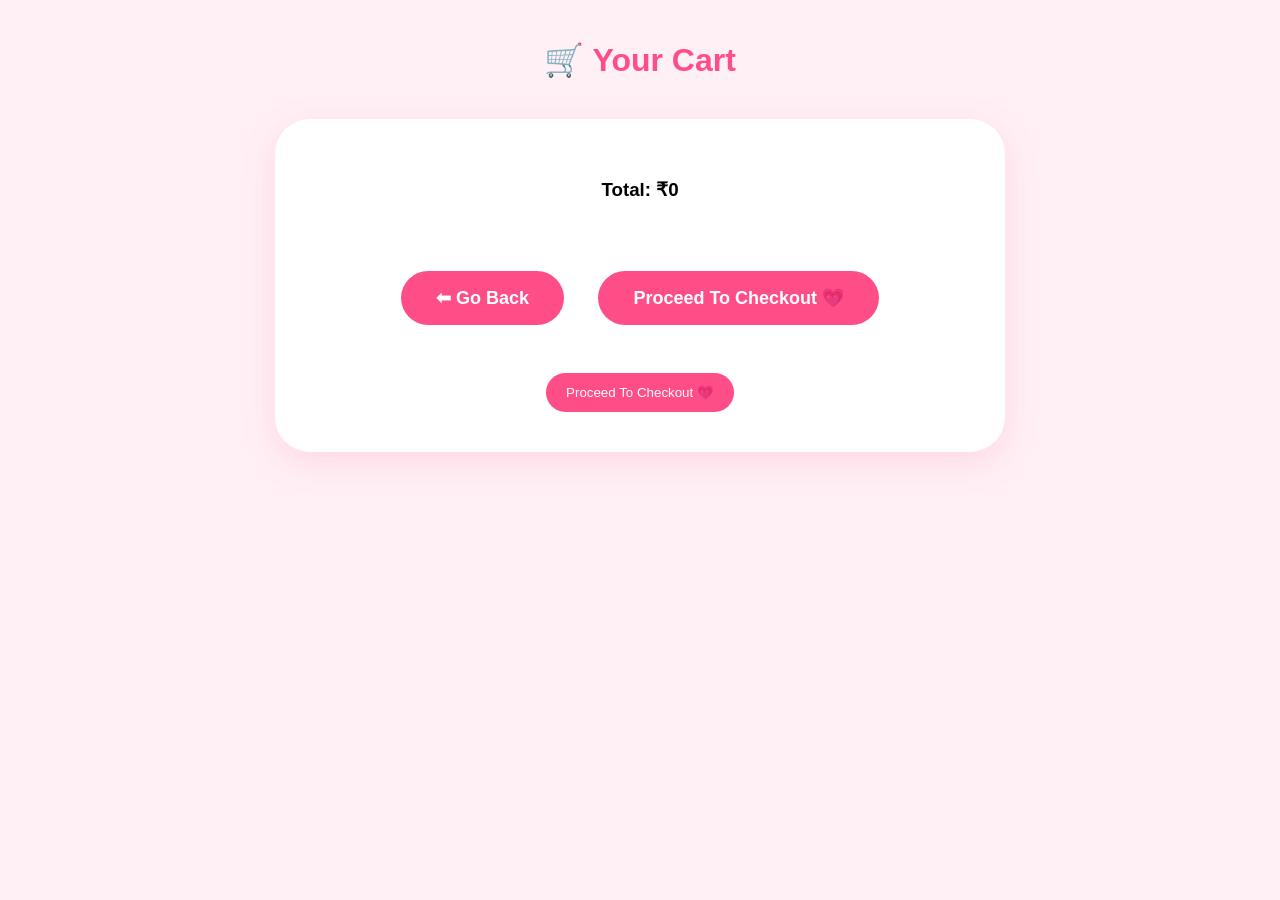
<file: new website page/cart.html>
<!DOCTYPE html>
<html>
<head>
<title>Cart - Craft Collection</title>

<style>
body{
font-family:Arial;
background:#fff0f5;
margin:0;
padding:20px;
text-align:center;
}

h1{
color:#ff4d88;
}

.cart-box{
background:white;
padding:20px;
border-radius:20px;
max-width:500px;
margin:auto;
box-shadow:0 0 10px rgba(0,0,0,0.1);
}

button{
background:#ff4d88;
color:white;
border:none;
padding:12px 20px;
border-radius:30px;
cursor:pointer;
margin-top:15px;
}

a{
text-decoration:none;
color:white;
}


/* Premium Cart Design */

.cart-box{
background:white;
padding:40px;
border-radius:35px;
max-width:650px;
margin:40px auto;
box-shadow:0 10px 35px rgba(255,77,136,0.15);
}

.cart-item{
background:#fff0f5;
padding:25px;
margin:20px 0;
border-radius:25px;
box-shadow:0 5px 15px rgba(0,0,0,0.08);
}

.cart-item img{
width:150px;
border-radius:20px;
margin-bottom:15px;
}

.cart-item b{
font-size:30px;
color:#333;
}

.cart-item p{
font-size:28px;
color:#ff4d88;
font-weight:bold;
}

.remove-btn{
background:#ff4d88;
padding:14px 28px;
border:none;
border-radius:30px;
color:white;
font-size:16px;
cursor:pointer;
}

.action-btn{
display:inline-block;
background:#ff4d88;
color:white;
padding:16px 35px;
border-radius:35px;
text-decoration:none;
margin:15px;
font-size:18px;
font-weight:bold;
}
</style>

</head>
<body>

<h1>🛒 Your Cart</h1>

<div class="cart-box">

<h2 id="itemCount"></h2>

<h3 id="totalPrice"></h3>

<br><br>

<a href="index.html"
class="action-btn">

⬅ Go Back

</a>

<a href="checkout.html"
class="action-btn">

Proceed To Checkout 💗

</a>

<br><br>

<a href="checkout.html">

<button>
Proceed To Checkout 💗
</button>

</a>

</div>

<script>

let cartItems =
JSON.parse(
localStorage.getItem(
"cartItems"
)
) || [];

let total = 0;

let html = "";

cartItems.forEach(
(item,index) => {

total +=
parseInt(item.price);

html += `

<div class="cart-item">

<img src="${item.image}">

<br>

<b>${item.name}</b>

<p>₹${item.price}</p>

<button class="remove-btn"
onclick="removeItem(${index})">

Remove ❌

</button>

</div>

`;

});

document.getElementById(
"itemCount"
).innerHTML =
html;

document.getElementById(
"totalPrice"
).innerHTML =
"Total: ₹" + total;

function removeItem(index){

cartItems.splice(
index,1
);

localStorage.setItem(
"cartItems",
JSON.stringify(
cartItems
)
);

location.reload();

}

</script>


</body>
</html>
</file>
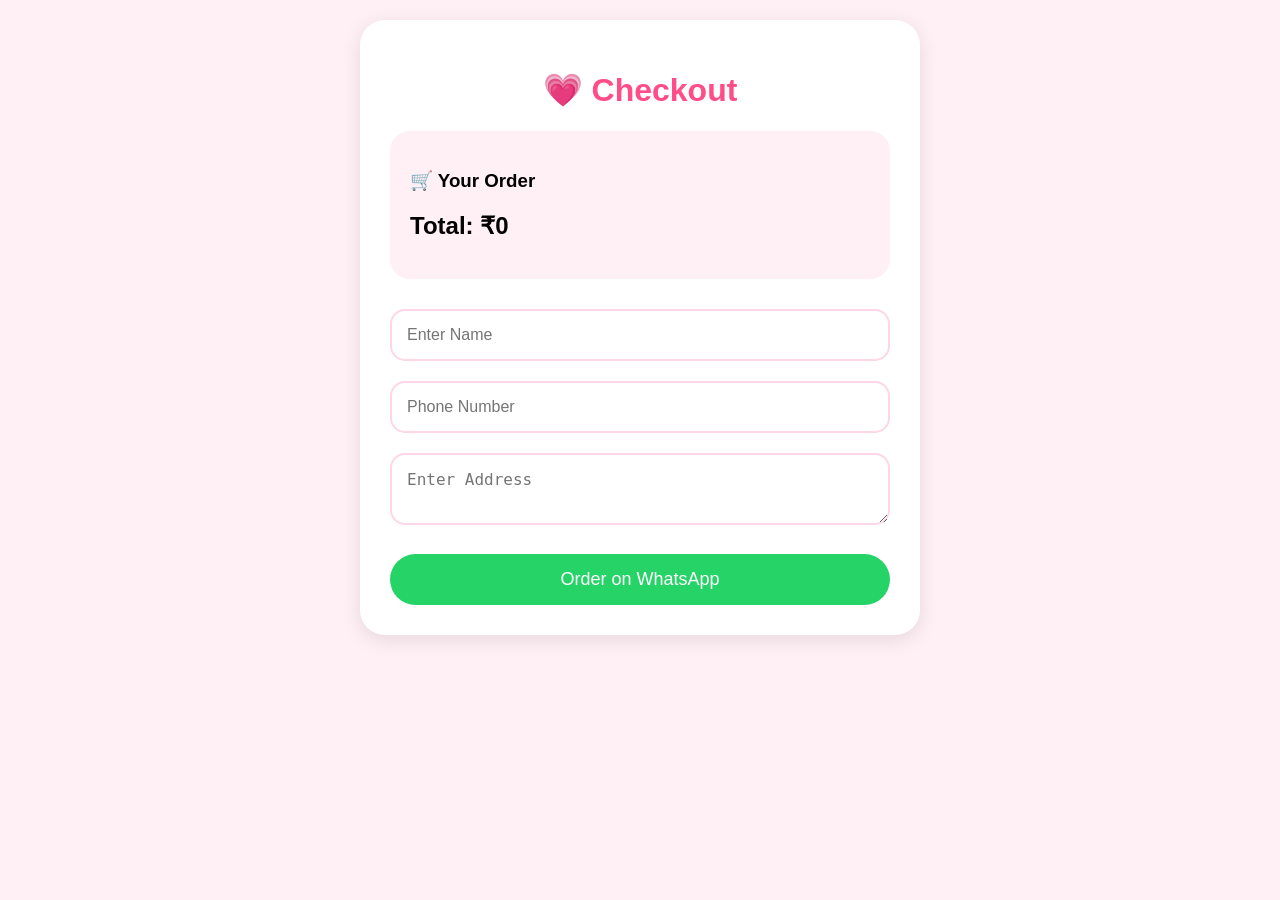
<file: new website page/checkout.html>
<!DOCTYPE html>
<html>
<head>
<title>Checkout - Craft Collection</title>

<style>

body{
font-family:Arial,sans-serif;
background:#fff0f5;
margin:0;
padding:20px;
}

.checkout-box{
background:white;
max-width:500px;
margin:auto;
padding:30px;
border-radius:25px;
box-shadow:0 5px 20px rgba(0,0,0,0.1);
}

h1{
text-align:center;
color:#ff4d88;
}

input,textarea{
width:100%;
padding:15px;
margin:10px 0;
border:2px solid #ffd6e7;
border-radius:15px;
outline:none;
font-size:16px;
box-sizing:border-box;
}

button{
width:100%;
padding:15px;
border:none;
border-radius:30px;
background:#25D366;
color:white;
font-size:18px;
cursor:pointer;
margin-top:15px;
}

button:hover{
transform:scale(1.03);
}


/* Success Popup Animation */

#successPopup{
animation:popupZoom 0.5s ease;
}

@keyframes popupZoom{
0%{
transform:translate(-50%,-50%) scale(0.5);
opacity:0;
}

100%{
transform:translate(-50%,-50%) scale(1);
opacity:1;
}
}

.confetti{
font-size:30px;
margin-top:15px;
animation:confettiMove 1s infinite alternate;
}

@keyframes confettiMove{
from{
transform:translateY(0);
}

to{
transform:translateY(-10px);
}
}

</style>
</head>

<body>

<div class="checkout-box">

<h1>💗 Checkout</h1>

<div id="orderSummary"
style="
background:#fff0f5;
padding:20px;
border-radius:20px;
margin:20px 0;
">
</div>

<input type="text"
id="name"
placeholder="Enter Name">

<input type="text"
id="phone"
placeholder="Phone Number">

<textarea
id="address"
placeholder="Enter Address">
</textarea>

<button onclick="placeOrder()">
Order on WhatsApp
</button>

<div id="successPopup"
style="
display:none;
position:fixed;
top:50%;
left:50%;
transform:translate(-50%,-50%);
background:white;
padding:30px;
border-radius:25px;
box-shadow:0 5px 20px rgba(0,0,0,0.2);
text-align:center;
z-index:9999;
">

<h2 style="color:#ff4d88;">
💗 Order Success
</h2>

<p>
Your order placed successfully 😍
</p>

<button onclick="closePopup()">
OK
</button>

<div class="confetti">
🎉 🎊 💗 ✨ 🎁
</div>

</div>

</div>

<script>

function placeOrder(){

let name =
document.getElementById(
"name"
).value;

let phone =
document.getElementById(
"phone"
).value;

let address =
document.getElementById(
"address"
).value;

let cartItems =
JSON.parse(
localStorage.getItem(
"cartItems"
)
) || [];

let total = 0;

let products = "";

cartItems.forEach(item => {

products +=
"🛒 " +
item.name +
" - ₹" +
item.price +
"%0A";

total +=
parseInt(item.price);

});

let message =

"💗 New Order %0A%0A" +

"👤 Name: " +
name + "%0A" +

"📞 Phone: " +
phone + "%0A" +

"🏠 Address: " +
address + "%0A%0A" +

"🛍 Products:%0A" +
products + "%0A" +

"💰 Total: ₹" +
total;

window.open(
"https://wa.me/919747508329?text=" +
message
);

document.getElementById(
"successPopup"
).style.display =
"block";

}

/* Show Cart Items */

let cartItems =
JSON.parse(
localStorage.getItem(
"cartItems"
)
) || [];

let total = 0;

let html = "<h3>🛒 Your Order</h3>";

cartItems.forEach(item => {

total +=
parseInt(item.price);

html +=
`
<p>
${item.name}
- ₹${item.price}
</p>
`;

});

html +=
`
<h2>
Total: ₹${total}
</h2>
`;

document.getElementById(
"orderSummary"
).innerHTML =
html;

function closePopup(){

document.getElementById(
"successPopup"
).style.display =
"none";

}
</script>

</body>
</html>
</file>
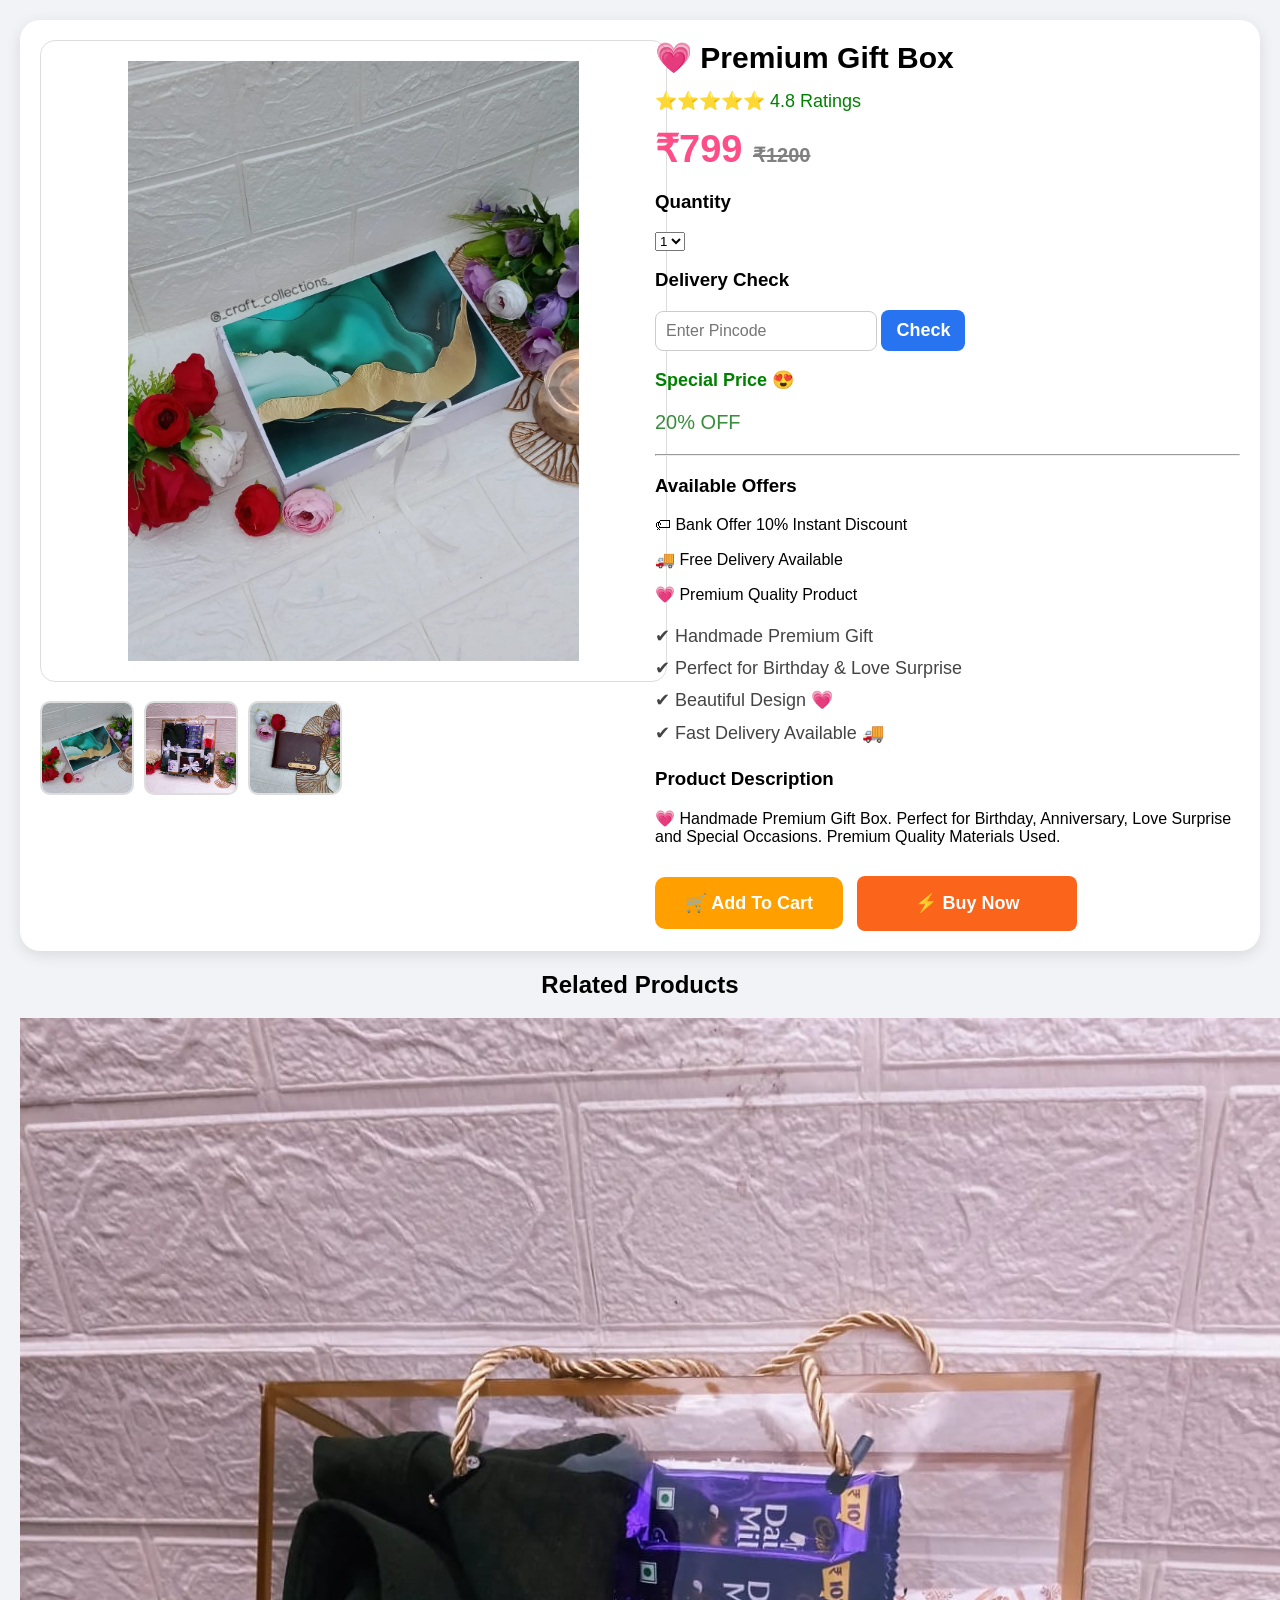
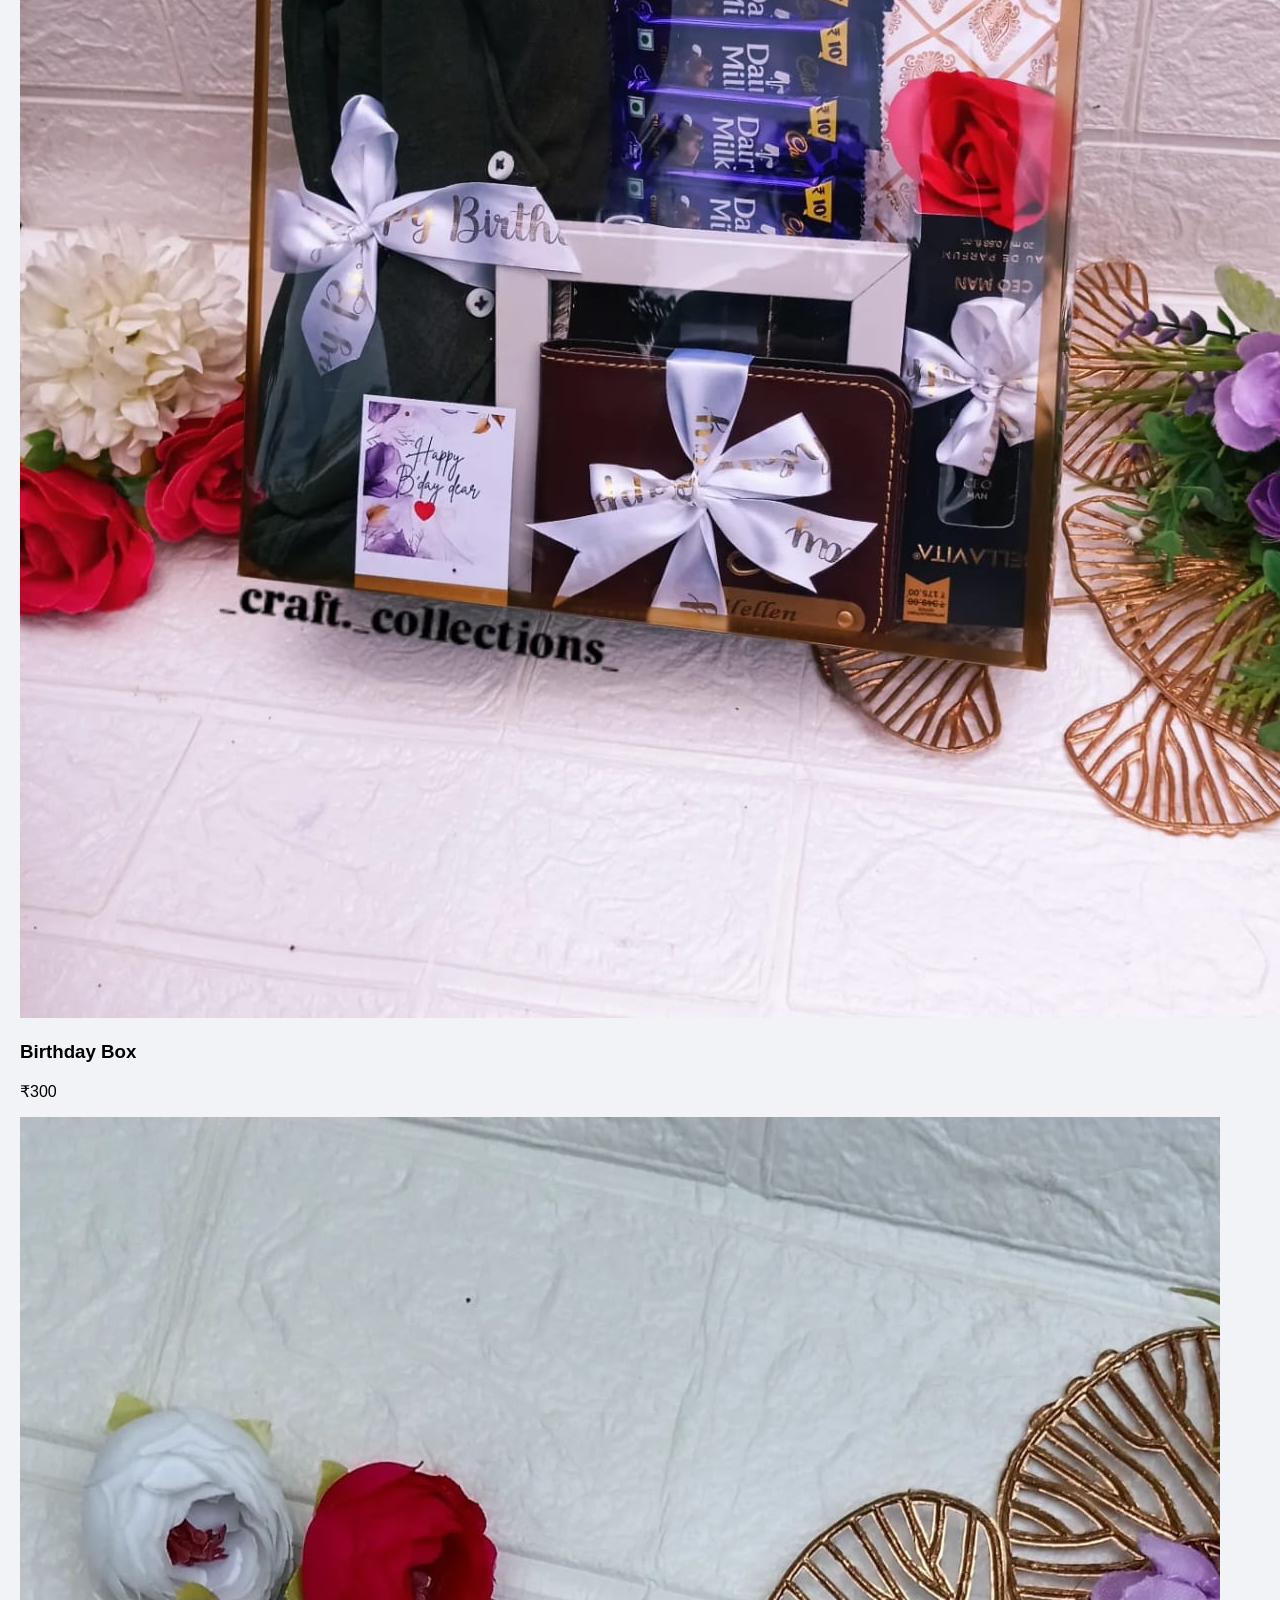
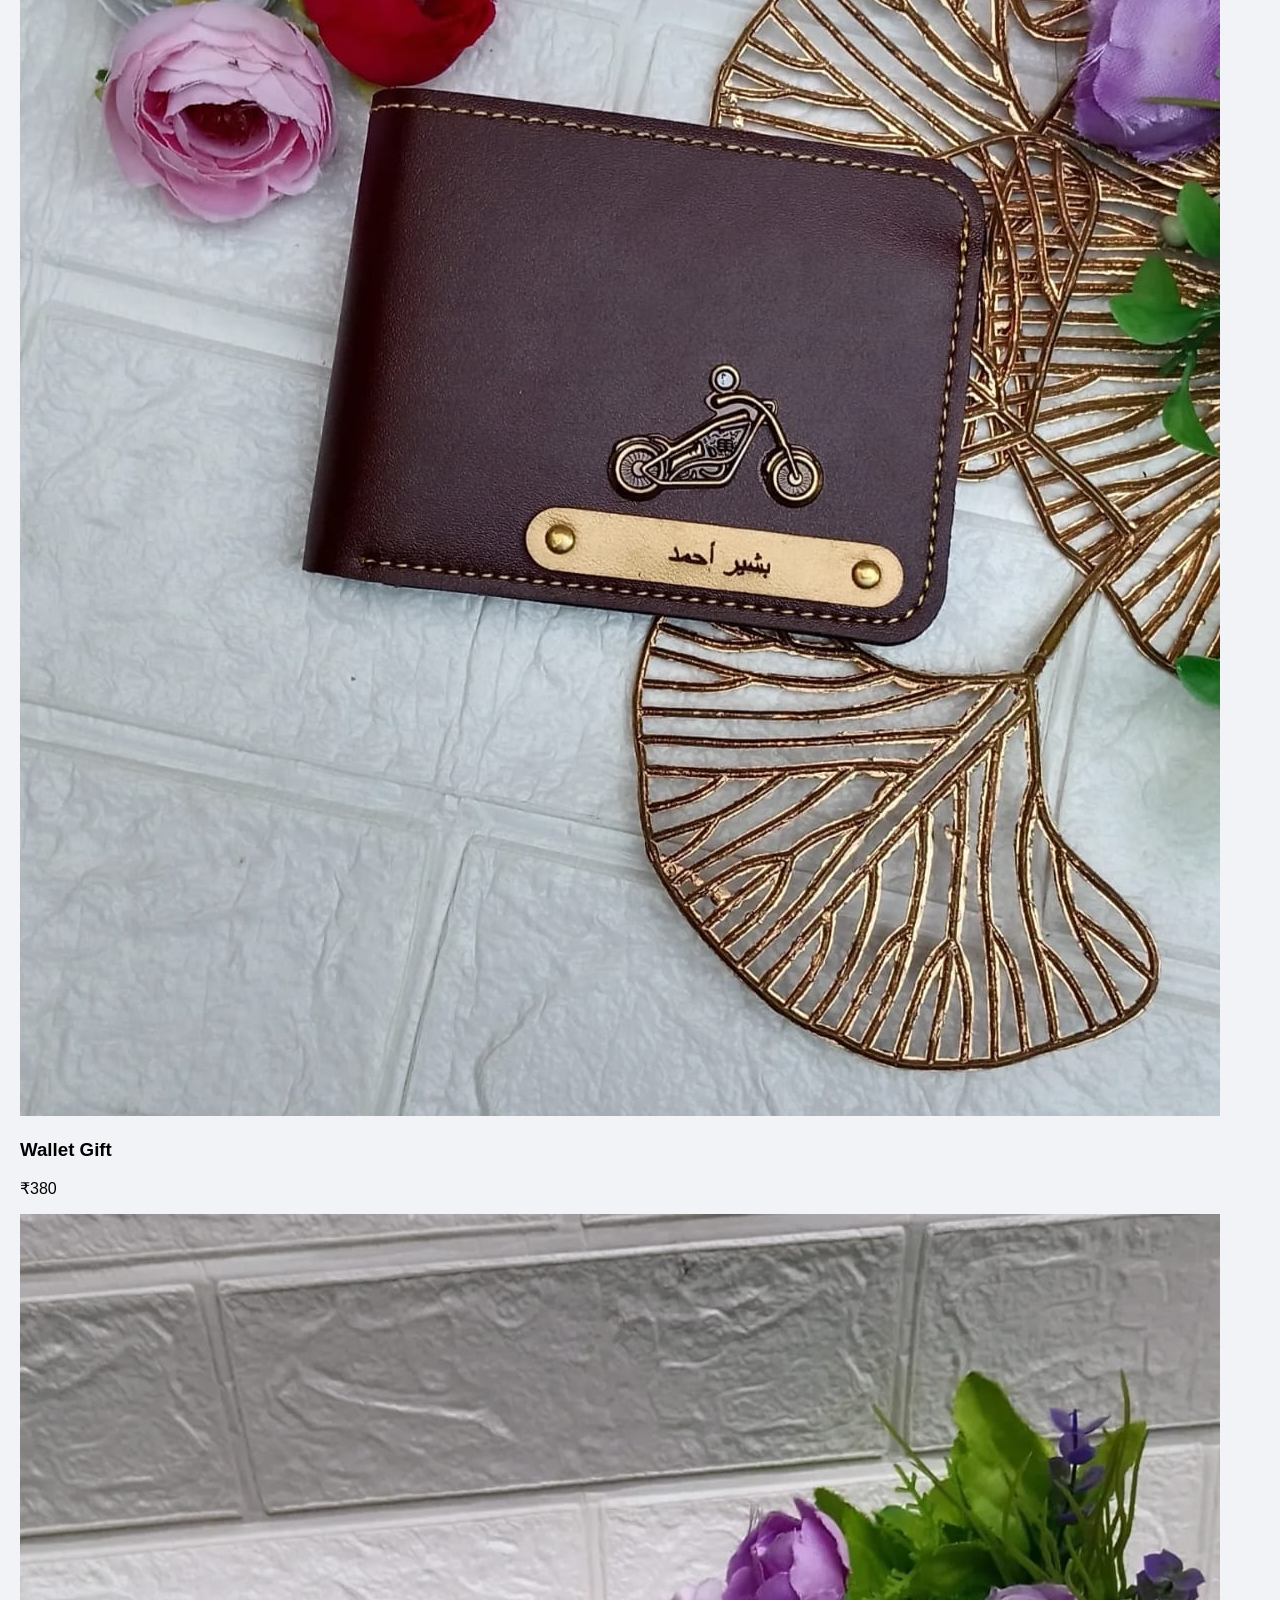
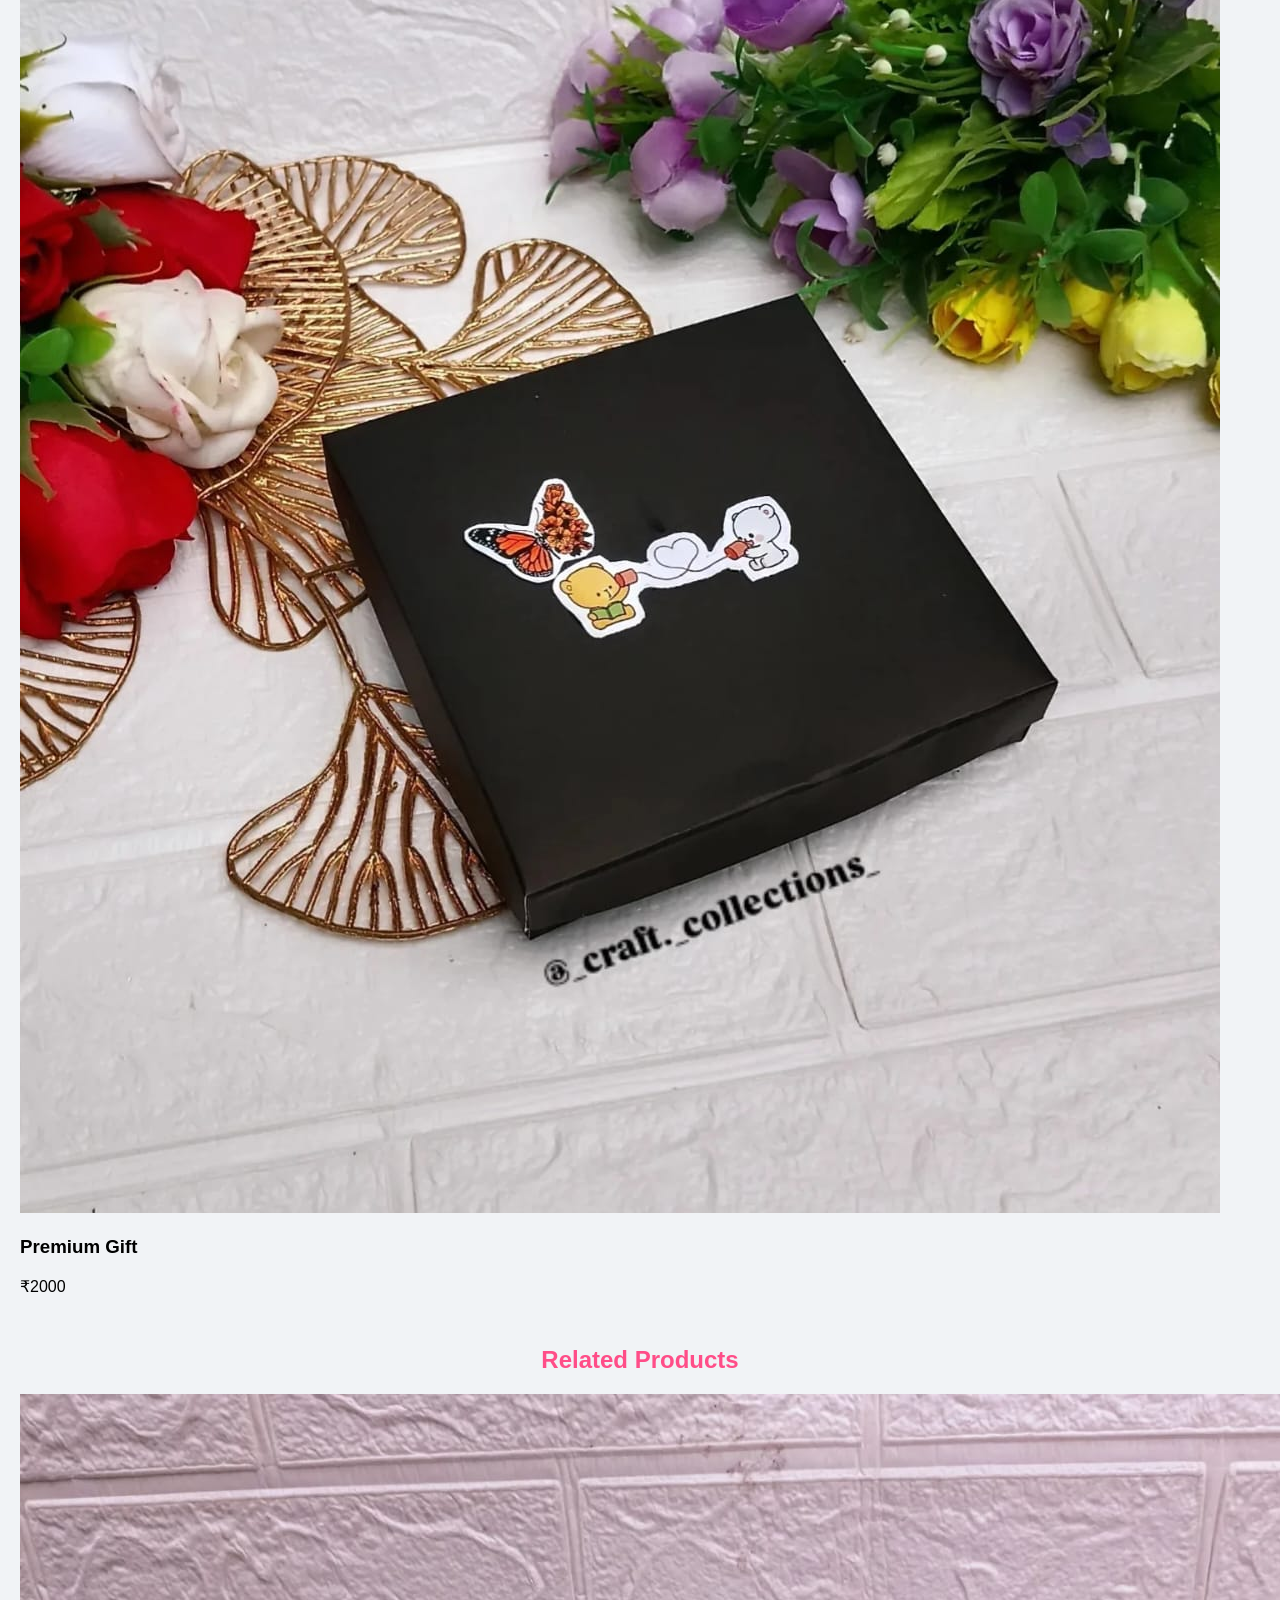
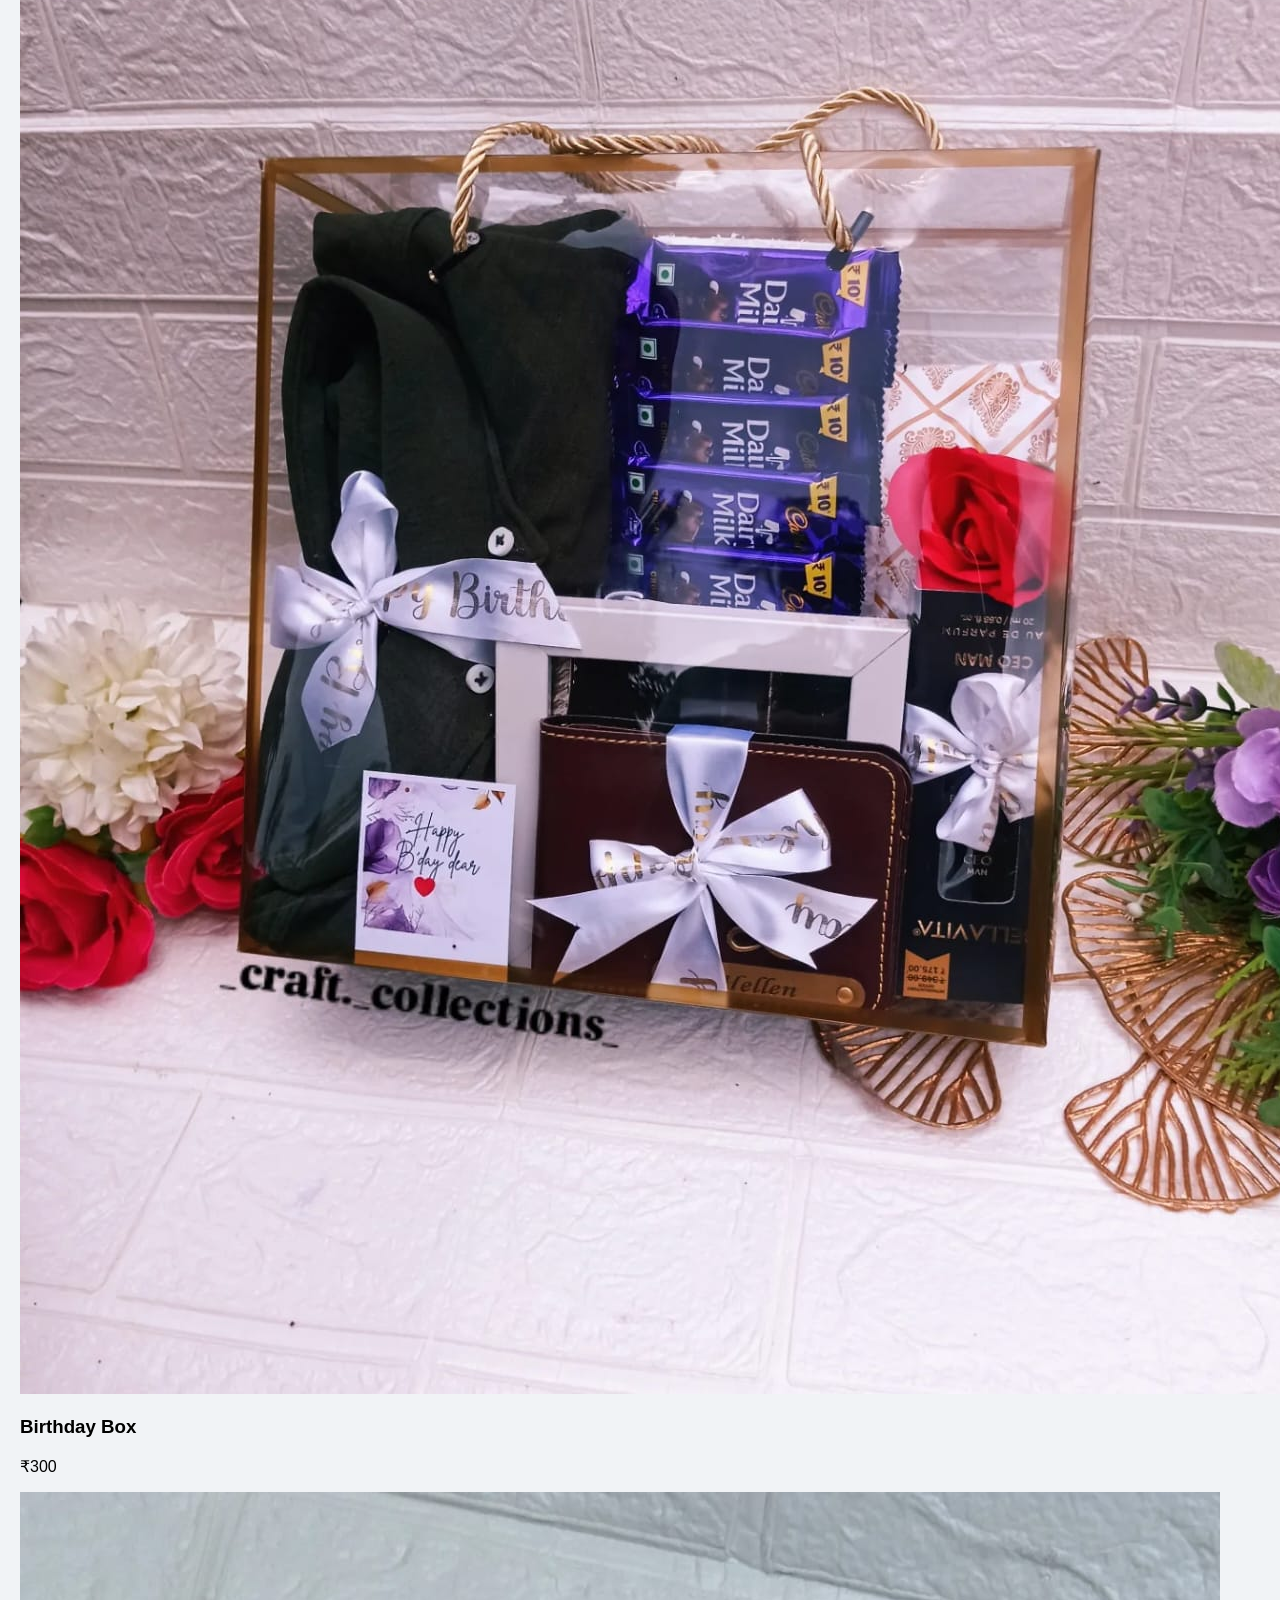
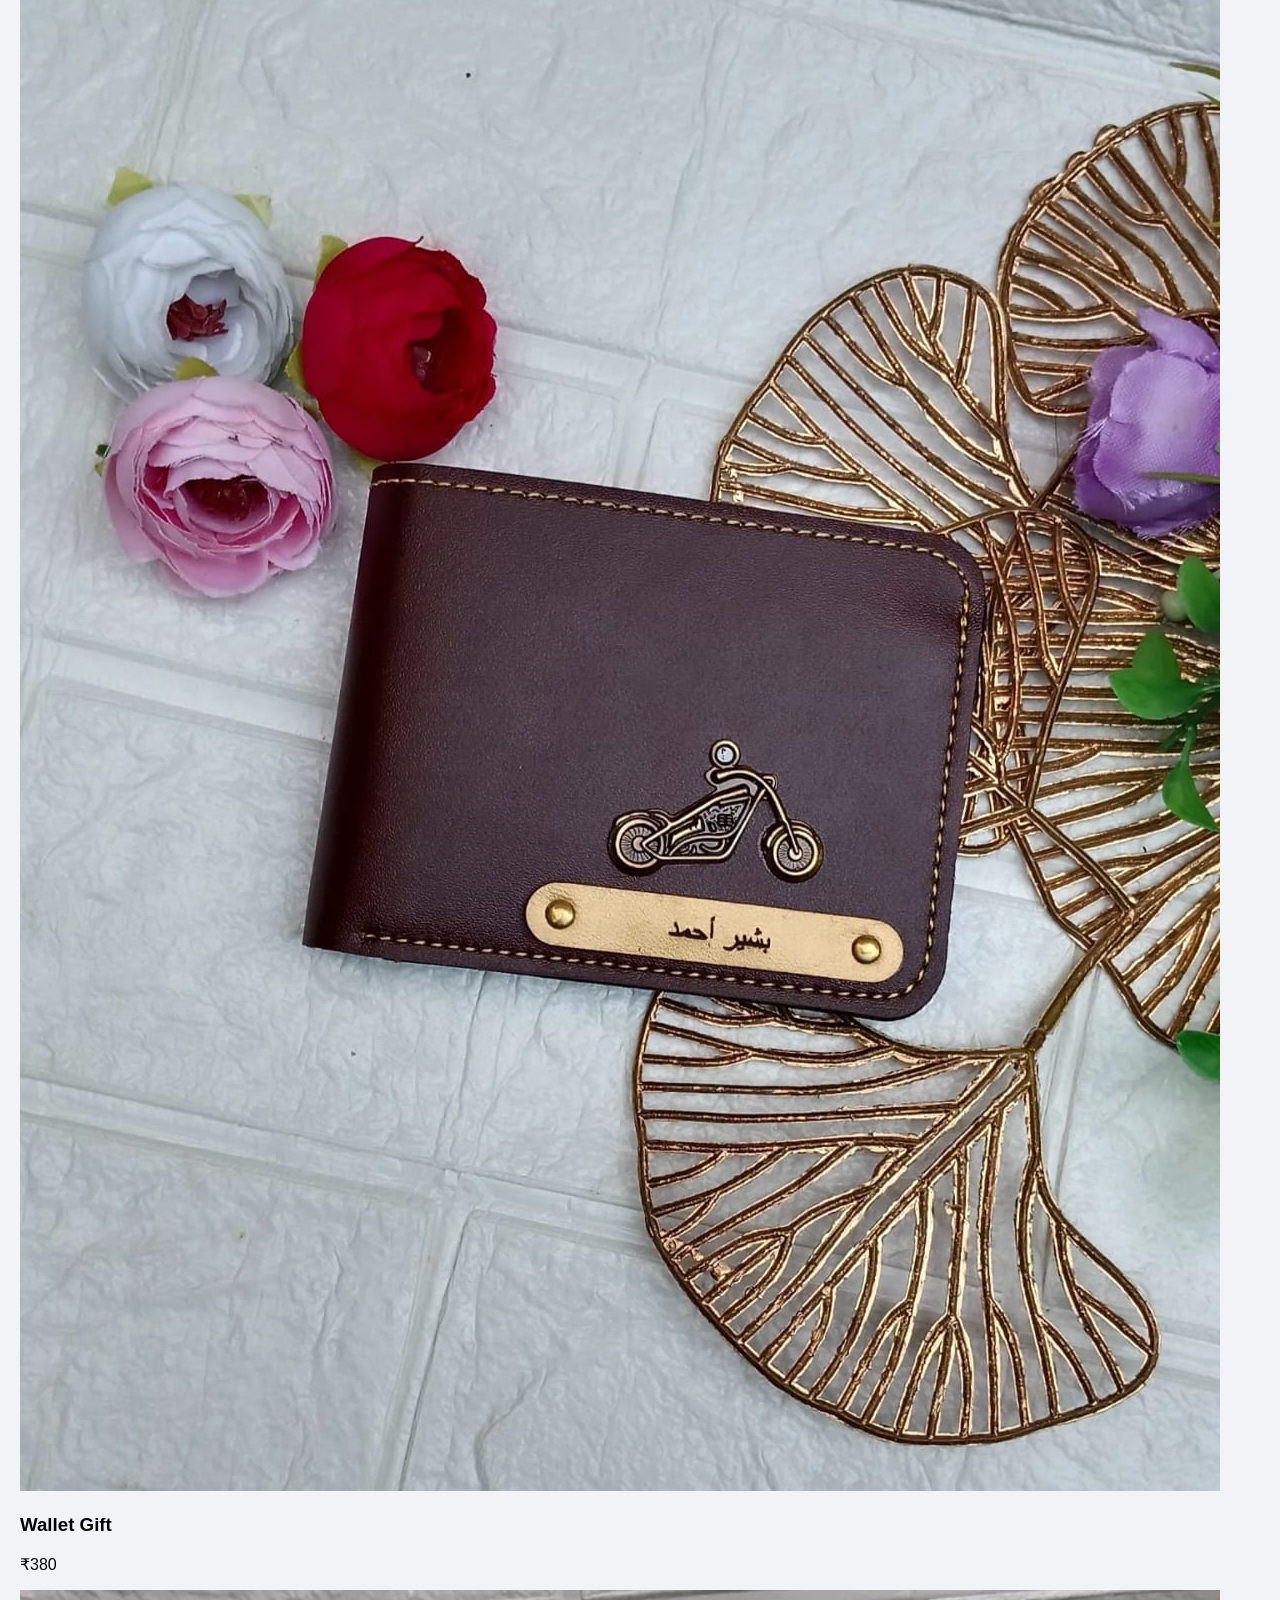
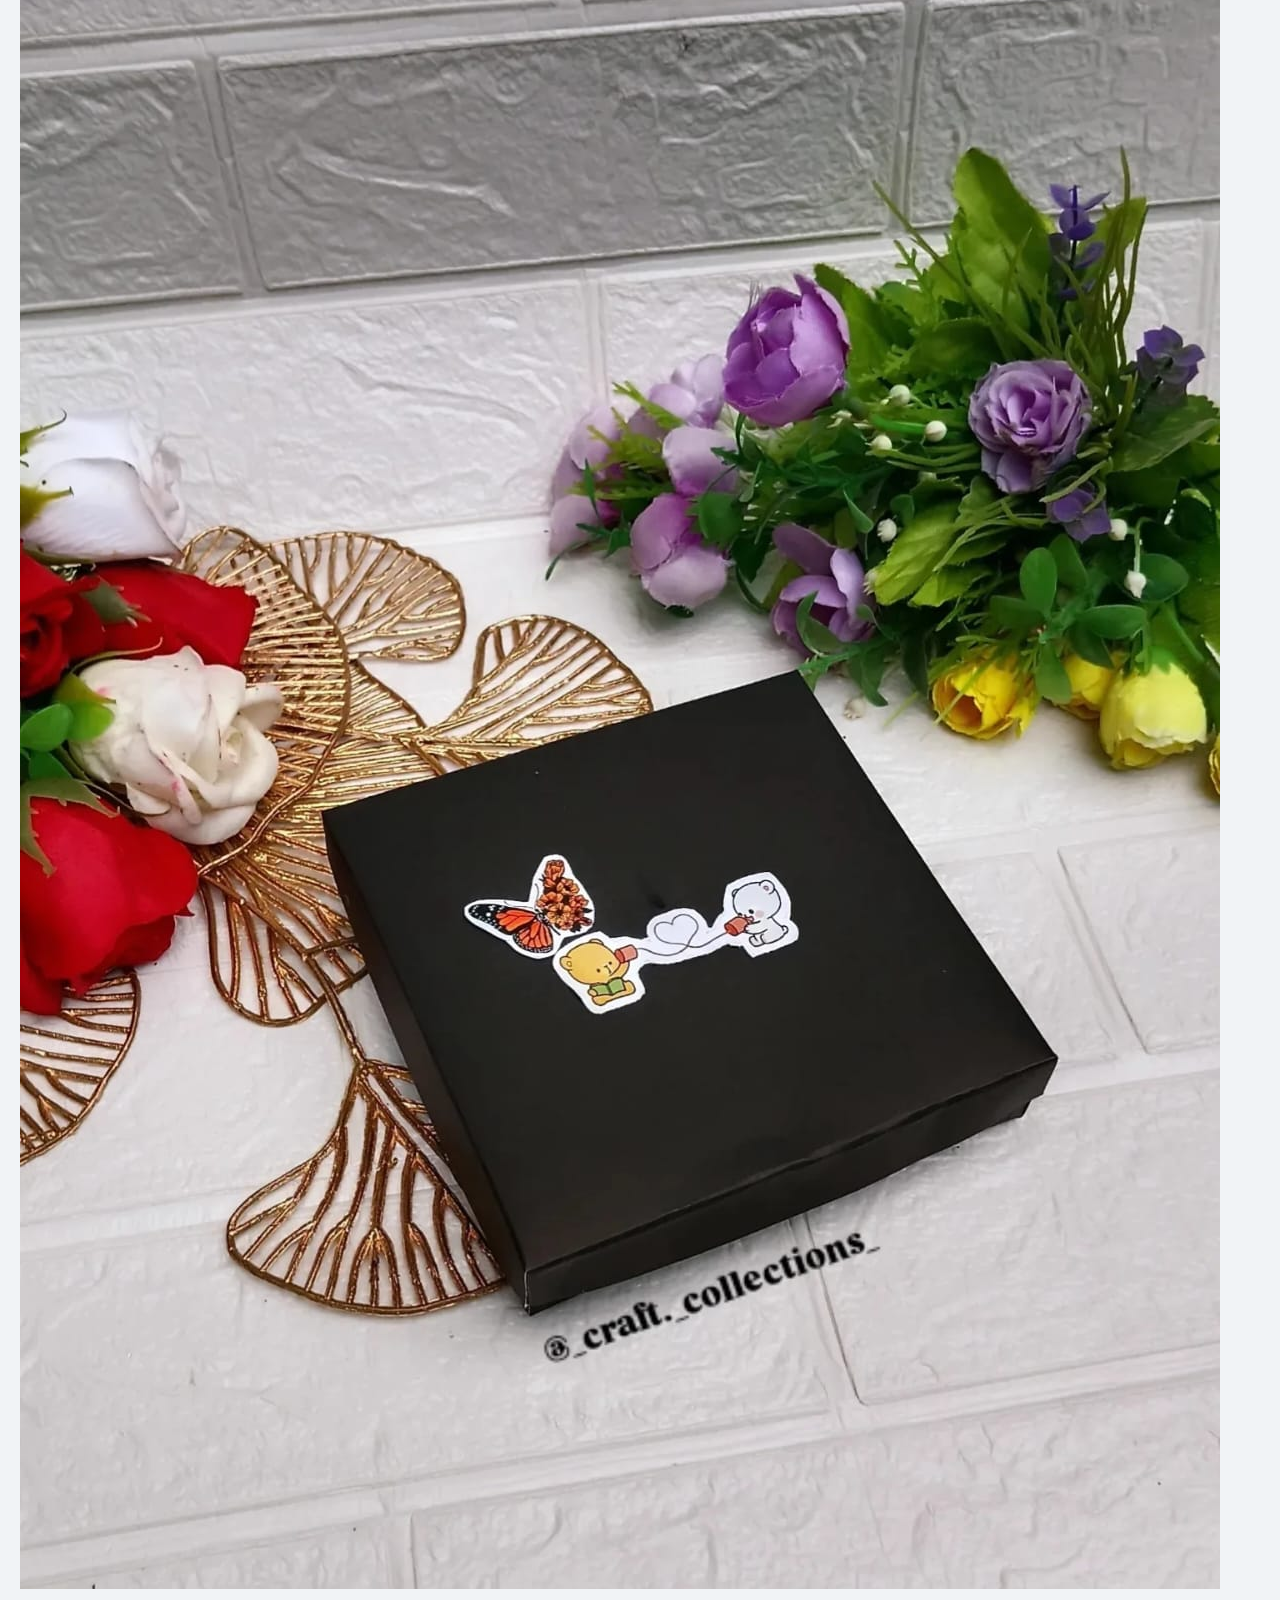
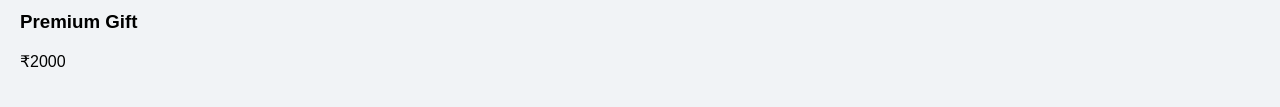
<file: new website page/product.html>
<!DOCTYPE html>
<html lang="en">
<head>
<meta charset="UTF-8">
<meta name="viewport"
content="width=device-width, initial-scale=1.0">

<title>Product Details</title>

<style>

body{
font-family:Arial,sans-serif;
background:#f1f3f6;
margin:0;
padding:20px;
}

.product-page{
display:flex;
gap:30px;
background:white;
padding:20px;
border-radius:20px;
box-shadow:0 4px 15px rgba(0,0,0,0.1);
}

.left-side{
width:50%;
}

.main-image{
width:100%;
height:600px;
object-fit:contain;
border-radius:15px;
background:#fff;
border:1px solid #ddd;
padding:20px;
}

.small-images{
display:flex;
gap:10px;
margin-top:15px;
}

.small-images img{
width:90px;
height:90px;
object-fit:cover;
border-radius:10px;
cursor:pointer;
border:2px solid #ddd;
transition:0.3s;
}

.small-images img:hover{
border-color:#2874f0;
}

.right-side{
width:50%;
}

.product-title{
font-size:30px;
font-weight:bold;
margin-bottom:15px;
}

.rating{
color:green;
font-size:18px;
margin-bottom:15px;
}

.price{
font-size:38px;
font-weight:bold;
color:#ff4d88;
margin-bottom:20px;
}

.old-price{
text-decoration:line-through;
color:gray;
font-size:20px;
}

.product-details{
font-size:18px;
line-height:1.8;
color:#444;
}

.btns{
margin-top:30px;
}

button{
padding:15px 30px;
border:none;
border-radius:10px;
font-size:18px;
cursor:pointer;
font-weight:bold;
margin-right:10px;
}

.cart-btn{
background:#ff9f00;
color:white;
}

.buy-btn{
background:#fb641b;
color:white;
}


.buy-btn{
background:#fb641b;
color:white;
width:220px;
height:55px;
font-size:18px;
border-radius:8px;
}

@media(max-width:768px){

.product-page{
display:flex;
gap:40px;
background:white;
padding:30px;
border-radius:10px;
max-width:1400px;
margin:auto;
}

.left-side,
.right-side{
width:100%;
}

.main-image{
height:320px;
}

}

</style>
</head>

<body>

<div class="product-page">

<div class="left-side">

<img id="mainImage"
class="main-image"
src="images/gift1.jpg.jpeg">

<div class="small-images">

<img src="images/gift1.jpg.jpeg"
onclick="changeImage(this.src)">

<img src="images/gift2.jpg.jpeg"
onclick="changeImage(this.src)">

<img src="images/gift3.jpg.jpeg"
onclick="changeImage(this.src)">

</div>

</div>

<div class="right-side">

<div class="product-title">
💗 Premium Gift Box
</div>

<div class="rating">
⭐⭐⭐⭐⭐ 4.8 Ratings
</div>

<div class="price">
₹799
<span class="old-price">
₹1200
</span>
</div>


<h3>Quantity</h3>

<select>
<option>1</option>
<option>2</option>
<option>3</option>
<option>4</option>
<option>5</option>
</select>



<h3>Delivery Check</h3>

<input type="text"
placeholder="Enter Pincode"
style="
padding:10px;
width:200px;
border:1px solid #ccc;
border-radius:8px;
font-size:16px;
">

<button style="
background:#2874f0;
color:white;
border:none;
padding:10px 15px;
border-radius:8px;
cursor:pointer;
">
Check
</button>





<p style="
color:green;
font-size:18px;
font-weight:bold;
">
Special Price 😍
</p>

<p style="
font-size:20px;
color:#388e3c;
">
20% OFF
</p>

<hr>

<h3>
Available Offers
</h3>

<p>
🏷 Bank Offer 10% Instant Discount
</p>

<p>
🚚 Free Delivery Available
</p>

<p>
💗 Premium Quality Product
</p>

<div class="product-details">

✔ Handmade Premium Gift <br>

✔ Perfect for Birthday & Love Surprise <br>

✔ Beautiful Design 💗 <br>

✔ Fast Delivery Available 🚚

</div>

<h3>Product Description</h3>

<p>
💗 Handmade Premium Gift Box.
Perfect for Birthday, Anniversary,
Love Surprise and Special Occasions.
Premium Quality Materials Used.
</p>

<div class="btns">

<button class="cart-btn">
🛒 Add To Cart
</button>

<button class="buy-btn">
⚡ Buy Now
</button>

</div>

</div>

</div>

<script>

function changeImage(image){

document.getElementById(
"mainImage"
).src = image;

}

</script>



<h2 style="text-align:center;">
Related Products
</h2>

<div class="product-container">

<div class="product-card">
<img src="images/gift2.jpg.jpeg">
<h3>Birthday Box</h3>
<p>₹300</p>
</div>

<div class="product-card">
<img src="images/gift3.jpg.jpeg">
<h3>Wallet Gift</h3>
<p>₹380</p>
</div>

<div class="product-card">
<img src="images/gift4.jpg.jpeg">
<h3>Premium Gift</h3>
<p>₹2000</p>
</div>

</div>


<h2 style="
text-align:center;
margin-top:50px;
color:#ff4d88;
">
Related Products
</h2>

<div class="product-container">

<div class="product-card">
<img src="images/gift2.jpg.jpeg">
<h3>Birthday Box</h3>
<p>₹300</p>
</div>

<div class="product-card">
<img src="images/gift3.jpg.jpeg">
<h3>Wallet Gift</h3>
<p>₹380</p>
</div>

<div class="product-card">
<img src="images/gift4.jpg.jpeg">
<h3>Premium Gift</h3>
<p>₹2000</p>
</div>

</div>

</body>
</html>
</file>
<file: new website page/style.css>
*{
    margin:0;
    padding:0;
    box-sizing:border-box;
    font-family:Arial,sans-serif;
}

body{
    background:#fff0f5;
}

/* Navbar */
header{
    display:flex;
    justify-content:space-between;
    align-items:center;
    padding:15px 5%;
    background:white;
    box-shadow:0 2px 10px rgba(0,0,0,0.1);
    position:sticky;
    top:0;
    z-index:1000;
}

.logo{
    font-size:28px;
    font-weight:bold;
    color:#ff4d88;
    font-family:'cinzel', cursive;
}

.loader-logo{
    width:90px;
    height:90px;
    background:rgb(65, 32, 32);
    color:#d4af37;
    border-radius:50%;
    display:flex;
    justify-content:center;
    align-items:center;
    font-size:40px;
    font-weight:bold;
    font-family:'playfair display', cursive;
    margin-bottom:15px;
}



.search-box{
    width:45%;
    display:flex;
    background:#ffe6ee;
    border-radius:30px;
    overflow:hidden;
}

.search-box input{
    width:100%;
    padding:14px;
    border:none;
    outline:none;
    background:none;
    font-size:16px;
}

.search-box i{
    padding:15px;
    color:#ff4d88;
}

.nav-icons{
    display:flex;
    align-items:center;
    gap:20px;
}

.login-btn{
    background:#ff4d88;
    color:white;
    border:none;
    padding:10px 20px;
    border-radius:25px;
    cursor:pointer;
    transition:0.3s;
}

.login-btn:hover{
    transform:scale(1.05);
}

.cart{
    cursor:pointer;
    color:#ff4d88;
    font-size:20px;
}

/* Banner */
.banner{
    width:100%;
    overflow:hidden;
}

.slider{
    display:flex;
    animation:slide 12s infinite;
}

/* Home Banner Clean Look */

.slider{
display:grid;
grid-template-columns:
2fr 1fr 1fr;
gap:20px;
padding:20px;
}

.slider img{
width:100%;
height:250px;
object-fit:cover;
border-radius:20px;
box-shadow:0 4px 12px rgba(0,0,0,0.1);
transition:0.3s;
}

.slider img:hover{
transform:scale(1.02);
}

@keyframes slide{
    0%{transform:translateX(0);}
    30%{transform:translateX(0);}
    35%{transform:translateX(-100%);}
    65%{transform:translateX(-100%);}
    70%{transform:translateX(-200%);}
    100%{transform:translateX(-200%);}
}

/* Categories */
.categories{
    padding:50px 5%;
}

.categories h2{
    text-align:center;
    color:#ff4d88;
    margin-bottom:30px;
}

.category-box{
    display:flex;
    gap:20px;
    flex-wrap:wrap;
    justify-content:center;
}

.cat-card{
    background:white;
    padding:20px 30px;
    border-radius:15px;
    box-shadow:0 5px 10px rgba(0,0,0,0.1);
    cursor:pointer;
    transition:0.3s;
}

.cat-card:hover{
    transform:translateY(-8px);
}

/* Products */
.products{
    padding:50px 5%;
}

.products h2{
    text-align:center;
    color:#ff4d88;
    margin-bottom:30px;
}

.product-container{
display:flex;
flex-wrap:wrap;
justify-content:center;
gap:25px;
padding:20px;
}

.product-card{
width:280px;
background:white;
border-radius:20px;
overflow:hidden;
box-shadow:0 5px 15px rgba(0,0,0,0.1);
text-align:center;
padding:15px;
}

.product-card img{
width:100%;
height:220px;
object-fit:cover;
border-radius:15px;
display:block;
}

.product-card{
width:260px;
background:white;
border-radius:20px;
overflow:hidden;
box-shadow:0 4px 15px rgba(0,0,0,0.08);
transition:0.3s;
text-align:center;
padding-bottom:20px;
}

.product-card:hover{
transform:translateY(-8px);
}

.product-card:hover{
    transform:translateY(-10px);
}

.product-card img{
width:100%;
height:220px;
object-fit:cover;
border-radius:15px;
padding:0px;
}

.product-card h3{
    margin-top:15px;
    color:#333;
}

.product-card p{
    color:#ff4d88;
    font-size:22px;
    margin:10px 0;
}

.product-card button{
    background:#ff4d88;
    color:white;
    border:none;
    padding:12px 20px;
    border-radius:30px;
    cursor:pointer;
    margin-bottom:10px;
}

.product-card a{
    display:block;
    background:#25D366;
    color:white;
    text-decoration:none;
    width:80%;
    margin:auto;
    padding:10px;
    border-radius:25px;
}

/* Login Popup */

@keyframes popup{
    from{
        transform:scale(0.5);
        opacity:0;
    }
    to{
        transform:scale(1);
        opacity:1;
    }
}

.login-box h2{
    color:#ff4d88;
    margin-bottom:20px;
}

.login-box input{
    width:100%;
    padding:14px;
    margin:10px 0;
    border:1px solid #ddd;
    border-radius:10px;
}

.login-box button{
    background:#ff4d88;
    color:white;
    border:none;
    width:100%;
    padding:12px;
    border-radius:10px;
    cursor:pointer;
}

.login-box span{
    float:right;
    cursor:pointer;
}

/* Mobile Responsive */
@media(max-width:768px){

header{
    flex-direction:column;
    gap:15px;
}

.search-box{
    width:100%;
}

.slider img{
    height:250px;
}

}

/* Premium Animation */

.product-card{
    position: relative;
    overflow: hidden;
}

.product-card::before{
    content:'';
    position:absolute;
    top:-100%;
    left:-100%;
    width:200%;
    height:200%;
    background:rgba(255,255,255,0.2);
    transform:rotate(25deg);
    transition:0.7s;
}

.product-card:hover::before{
    top:0;
    left:0;
}

.product-card:hover{
    transform:translateY(-12px)
    scale(1.03);
}

/* Search Glow */

.search-box{
    box-shadow:0 0 15px
    rgba(255,77,136,0.3);
}

/* Logo Animation */

.logo{
    animation:logoMove 2s infinite alternate;
}

@keyframes logoMove{
    from{
        transform:translateY(0);
    }
    to{
        transform:translateY(-4px);
    }
}

/* Smooth Button */

.product-card button:hover,
.login-btn:hover{
    transform:scale(1.08);
}

/* WhatsApp Hover */

.product-card a:hover{
    transform:scale(1.05);
}

/* Offer Section */

.offer-section{
    padding:60px 5%;
    text-align:center;
}

.offer-section h2{
    color:#ff4d88;
    margin-bottom:30px;
}

.offer-box{
    display:flex;
    justify-content:center;
    gap:20px;
    flex-wrap:wrap;
}

.offer-card{
    background:white;
    width:280px;
    padding:30px;
    border-radius:20px;
    box-shadow:0 5px 15px rgba(0,0,0,0.1);
    transition:0.3s;
}

.offer-card:hover{
    transform:translateY(-10px);
}

.offer-card h3{
    color:#ff4d88;
    margin-bottom:10px;
}

/* Better Cart */

.cart{
    background:#ffe6ee;
    padding:10px 20px;
    border-radius:30px;
    font-weight:bold;
}

/* Footer */

footer{
    background:#ffb6c1;
    text-align:center;
    padding:40px 20px;
    margin-top:50px;
}

footer h2{
    color:white;
}

footer p{
    margin:10px 0;
    color:white;
}

footer a{
    display:inline-block;
    background:#25D366;
    color:white;
    text-decoration:none;
    padding:12px 20px;
    border-radius:30px;
    margin-top:10px;
}

.copy{
    margin-top:20px;
    font-size:14px;
}
/* Premium Login Animation */

.login-box{
    background:rgba(255,255,255,0.95);
    backdrop-filter:blur(15px);
    width:350px;
    padding:35px;
    border-radius:25px;
    text-align:center;
    animation:popupZoom 0.6s ease;
    box-shadow:0 10px 30px rgba(255,77,136,0.2);
}

@keyframes popupZoom{
    0%{
        transform:scale(0.5);
        opacity:0;
    }

    100%{
        transform:scale(1);
        opacity:1;
    }
}

/* Product Zoom Effect */

.product-card img{
    transition:0.4s;
    cursor:pointer;
}

.product-card img{
    border:none !important;
    outline:none !important;
    box-shadow:none !important;
}

.product-card img:hover{
transform:scale(1.05);
transition:0.3s;
}

/* Better Cart Design */

.cart{
    background:white;
    border:2px solid #ff4d88;
    padding:12px 22px;
    border-radius:30px;
}

/* Loading Screen */

#loader{
    position:fixed;
    width:100%;
    height:100%;
    background:rgb(253, 138, 195);
    display:flex;
    flex-direction:column;
    justify-content:center;
    align-items:center;
    z-index:99999;
}

#loader h1{
    color:#750643;
    font-size:40px;
}

#loader p{
    color:#ff69b4;
    margin-top:10px;    
}

/* Cart Animation */

.cart{
    transition:0.3s;
}

.cart:hover{
    transform:scale(1.08);
}

/* Cute Notification */

#notification{
    position:fixed;
    top:20px;
    right:-300px;
    background:#ff4d88;
    color:white;
    padding:15px 25px;
    border-radius:30px;
    box-shadow:0 5px 15px rgba(0,0,0,0.2);
    transition:0.5s;
    z-index:99999;
    font-weight:bold;
}

/* Product Card Better */

.product-card{
    transition:0.4s;
}

.product-card:hover{
    transform:translateY(-12px)
    scale(1.03);
}
/* Buy Now Button */

.buy-btn{
    background:#ff69b4;
    color:white;
    border:none;
    padding:12px 20px;
    border-radius:30px;
    cursor:pointer;
    margin:10px;
}

/* Contact Section */

.contact{
    text-align:center;
    padding:50px 20px;
    background:#ffe6ee;
}

.contact h2{
    color:#ff4d88;
}

.contact p{
    margin:10px 0;
}

.contact a{
    display:inline-block;
    background:#ff4d88;
    color:white;
    text-decoration:none;
    padding:12px 20px;
    border-radius:30px;
    margin-top:15px;
}
/* Login Signup Switch */

#toggleText{
    margin-top:15px;
}

#toggleText span{
    color:#ff4d88;
    font-weight:bold;
    cursor:pointer;
}

#formText{
    color:#ff69b4;
    margin-bottom:15px;
}   
/* Image Slider */

.slider{
    width:90%;
    margin:20px auto;
    border-radius:20px;
    overflow:hidden;
    box-shadow:0 5px 20px rgba(0,0,0,0.1);
}

.slider img{
    width:100%;
    height:350px;
    object-fit:cover;
    transition:0.5s;
}

/* Fix Add To Cart Click Problem */

.products{
    position: relative;
    z-index: 10;
}

.product-card button{
    position: relative;
    z-index: 1000;
    pointer-events: auto;
}

.slider{
    position: relative;
    z-index: 1;
}

header{
    z-index: 100;
}

/* Premium Glass Navbar */

header{
    background:rgba(255,255,255,0.85);
    backdrop-filter:blur(15px);
    border-bottom:1px solid #ffd6e7;
}

/* Animated Gradient Background */

body{
    background:linear-gradient(
    135deg,
    #fff0f5,
    #ffe6ee,
    #fff5f8
    );
    background-size:400% 400%;
    animation:bgMove 8s ease infinite;
}

@keyframes bgMove{
    0%{
        background-position:0% 50%;
    }
    50%{
        background-position:100% 50%;
    }
    100%{
        background-position:0% 50%;
    }
}

/* Premium Product Card */

.product-card{
    transition:0.5s;
    border:2px solid transparent;
}

.product-card:hover{
    transform:
    translateY(-15px)
    scale(1.05);
    
    box-shadow:
    0 15px 35px
    rgba(255,77,136,0.25);

    border:2px solid
    #ffb6c1;
}

/* Button Glow */

.product-card button,
.buy-btn,
.login-btn{

    transition:0.4s;
}

.product-card button:hover,
.buy-btn:hover,
.login-btn:hover{

    box-shadow:
    0 0 20px
    rgba(255,77,136,0.5);

    transform:scale(1.08);
}

/* Floating Animation */

.product-card{
    animation:floatCard 4s
    ease-in-out infinite;
}

@keyframes floatCard{
    0%{
        transform:
        translateY(0px);
    }

    50%{
        transform:
        translateY(-8px);
    }

    100%{
        transform:
        translateY(0px);
    }
}

/* Cute Title Effect */

.products h2,
.categories h2,
.offer-section h2,
.contact h2{

    position:relative;
    display:inline-block;
}

.products h2::after,
.categories h2::after,
.offer-section h2::after,
.contact h2::after{

    content:"💗";
    position:absolute;
    right:-35px;
    top:0;
    animation:heartBeat 1s infinite;
}

@keyframes heartBeat{
    0%{
        transform:scale(1);
    }

    50%{
        transform:scale(1.3);
    }

    100%{
        transform:scale(1);
    }
}

/* Smooth Scroll */

html{
    scroll-behavior:smooth;
}

/* Footer Premium */

footer{
    background:
    linear-gradient(
    45deg,
    #ff69b4,
    #ff4d88
    );
}

/* Premium Cart */

.cart{
    transition:0.4s;
}

.cart:hover{
    transform:scale(1.1);
    box-shadow:
    0 0 20px
    rgba(255,77,136,0.3);
}

/* PREMIUM NEXT LEVEL EFFECTS */

/* Premium Loading Animation */

#loader h1{
animation:pulse 1s infinite;
}

@keyframes pulse{
0%{
transform:scale(1);
}

50%{
transform:scale(1.1);
}

100%{
transform:scale(1);
}
}

/* Floating Offer Cards */

.offer-card{
animation:offerMove 3s
ease-in-out infinite;
}

@keyframes offerMove{
0%{
transform:translateY(0);
}

50%{
transform:translateY(-10px);
}

100%{
transform:translateY(0);
}
}

/* Product Glow */

.product-card:hover{
box-shadow:
0 0 30px
rgba(255,105,180,0.5);
}

/* Premium Product Image Zoom */

.product-card img{
transition:0.5s;
}

.product-card img:hover{
transform:
scale(1.12)
rotate(2deg);
}

/* Stylish Scroll Bar */

::-webkit-scrollbar{
width:10px;
}

::-webkit-scrollbar-track{
background:#ffe6ee;
}

::-webkit-scrollbar-thumb{
background:#ff69b4;
border-radius:20px;
}

::-webkit-scrollbar-thumb:hover{
background:#ff4d88;
}

/* Floating Cart */

.cart{
animation:cartFloat 2s
infinite alternate;
}

@keyframes cartFloat{
from{
transform:translateY(0);
}

to{
transform:translateY(-5px);
}
}

/* Premium Button Hover */

.product-card button:hover,
.buy-btn:hover,
.login-btn:hover{

transform:scale(1.08);

box-shadow:
0 0 20px
rgba(255,77,136,0.5);
}

/* Glass Navbar */

header{
background:
rgba(255,255,255,0.9);

backdrop-filter:
blur(12px);
}

/* Smooth Website Scroll */

html{
scroll-behavior:smooth;
}

/* Product Popup */

#imagePopup{
display:none;
position:fixed;
top:0;
left:0;
width:100%;
height:100%;
background:rgba(0,0,0,0.8);
justify-content:center;
align-items:center;
z-index:999999;
}

#popupImg{
width:80%;
max-width:500px;
border-radius:20px;
animation:zoomIn 0.4s ease;
}

@keyframes zoomIn{
from{
transform:scale(0.5);
opacity:0;
}

to{
transform:scale(1);
opacity:1;
}
}

/* Product Popup */

#imagePopup{
display:none;
position:fixed;
top:0;
left:0;
width:100%;
height:100%;
background:rgba(0,0,0,0.8);
justify-content:center;
align-items:center;
z-index:999999;
}

#popupImg{
width:80%;
max-width:500px;
border-radius:20px;
animation:zoomIn 0.4s ease;
}

@keyframes zoomIn{
from{
transform:scale(0.5);
opacity:0;
}

to{
transform:scale(1);
opacity:1;
}
}

/* Premium Glass Effect */

.product-card{
backdrop-filter: blur(15px);
background: rgba(255,255,255,0.95);
border:1px solid rgba(255,255,255,0.3);
box-shadow:0 10px 30px rgba(255,77,136,0.2);
transition:0.4s ease;
}

.product-card:hover{
transform:translateY(-15px) scale(1.05);
box-shadow:0 15px 40px rgba(255,77,136,0.35);
}

/* Smooth Floating Animation */

.product-card{
animation: floatCard 4s ease-in-out infinite;
}

@keyframes floatCard{
0%{
transform:translateY(0px);
}
50%{
transform:translateY(-6px);
}
100%{
transform:translateY(0px);
}
}

/* Premium Button Glow */

.product-card button,
.buy-btn{
transition:0.3s;
}

.product-card button:hover,
.buy-btn:hover{
box-shadow:0 0 20px rgba(255,77,136,0.6);
transform:scale(1.08);
}

/* Navbar Premium */

header{
backdrop-filter: blur(15px);
background:rgba(255,255,255,0.9);
}

/* Premium Background Animation */

body{
background: linear-gradient(
135deg,
#fff0f5,
#ffe6ee,
#ffd6e7
);
background-size: 400% 400%;
animation: bgMove 8s ease infinite;
}

@keyframes bgMove{
0%{
background-position:0% 50%;
}
50%{
background-position:100% 50%;
}
100%{
background-position:0% 50%;
}
}

/* Shine Effect On Cards */

.product-card::after{
content:'';
position:absolute;
top:-100%;
left:-100%;
width:50%;
height:300%;
background:rgba(255,255,255,0.3);
transform:rotate(25deg);
transition:0.7s;
}

.product-card:hover::after{
left:120%;
}

/* Floating Hearts Animation */

body::before{
content:"💗 💖 💕 💞";
position:fixed;
top:-50px;
left:0;
width:100%;
font-size:25px;
opacity:0.2;
animation: heartsMove 12s linear infinite;
pointer-events:none;
z-index:-1;
}

@keyframes heartsMove{
0%{
transform:translateY(-50px);
}
100%{
transform:translateY(100vh);
}
}

/* Premium Loader Glow */

#loader h1{
animation: glowText 1.5s infinite alternate;
}

@keyframes glowText{
from{
text-shadow:0 0 10px #ff69b4;
}
to{
text-shadow:0 0 25px #ff1493;
}
}

/* Smooth Page Animation */

body{
animation: fadeIn 1s ease;
}

@keyframes fadeIn{
from{
opacity:0;
transform:translateY(10px);
}
to{
opacity:1;
transform:translateY(0);
}
}

/* 3D Product Card Hover */

.product-card{
transform-style: preserve-3d;
perspective: 1000px;
transition: transform 0.5s ease,
box-shadow 0.5s ease;
}

.product-card:hover{
transform:
rotateX(8deg)
rotateY(-8deg)
translateY(-15px)
scale(1.05);

box-shadow:
0 20px 40px
rgba(255,77,136,0.3);
}

/* Image 3D Zoom */

.product-card img{
transition: transform 0.5s ease;
}

.product-card:hover img{
transform:
translateZ(20px)
scale(1.08);
}

/* Button Lift */

.product-card button,
.buy-btn{
transition: 0.4s;
}

.product-card:hover button,
.product-card:hover .buy-btn{
transform:
translateY(-5px)
scale(1.05);
}

/* Dark Mode */

#darkModeBtn{
background:#222;
color:white;
border:none;
padding:10px 20px;
border-radius:30px;
cursor:pointer;
font-weight:bold;
}

/* Dark Theme */

.dark-mode{
background:#121212;
color:white;
}

.dark-mode header{
background:#1e1e1e;
}

.dark-mode .product-card,
.dark-mode .offer-card,
.dark-mode .login-box{
background:#1f1f1f;
color:white;
box-shadow:0 5px 20px rgba(255,255,255,0.1);
}

.dark-mode .cart{
background:#222;
border:2px solid #ff4d88;
}

.dark-mode .search-box{
background:#222;
}

.dark-mode .search-box input{
color:white;
}

.dark-mode footer,
.dark-mode .contact{
background:#1a1a1a;
}

/* Login Popup Fix */

.login-popup{
display:none;
position:fixed;
top:0;
left:0;
width:100%;
height:100vh;
background:rgba(0,0,0,0.6);
justify-content:center;
align-items:center;
z-index:999999;
padding:20px;
}

.login-box{
background:rgba(255,255,255,0.95);
backdrop-filter:blur(15px);
width:350px;
max-width:95%;
padding:35px;
border-radius:25px;
text-align:center;
animation:popupZoom 0.6s ease;
box-shadow:0 10px 30px rgba(255,77,136,0.2);
position:relative;
}

/* OTP Input Better Design */

#otpInput{
width:100%;
padding:16px;
margin-top:15px;
border:2px solid #ffb6c1;
border-radius:15px;
font-size:16px;
outline:none;
transition:0.3s;
box-sizing:border-box;
background:#fff;
}

#otpInput:focus{
border-color:#ff4d88;
box-shadow:0 0 10px rgba(255,77,136,0.3);
}

/* Send OTP Button */

#otpBtn{
width:100%;
padding:14px;
margin-top:15px;
background:#ff4d88;
color:white;
border:none;
border-radius:15px;
font-size:16px;
font-weight:bold;
cursor:pointer;
transition:0.3s;
}

#otpBtn:hover{
transform:scale(1.03);
background:#ff3385;
}

#userName{
font-weight:bold;
color:#ff4d88;
font-size:18px;
margin-right:10px;
}

#userName{
display:flex;
align-items:center;
gap:8px;
background:#ffe6ee;
padding:10px 15px;
border-radius:30px;
font-weight:bold;
color:#ff4d88;
font-size:16px;
box-shadow:0 3px 10px rgba(255,77,136,0.2);
animation:userGlow 2s infinite alternate;
}

@keyframes userGlow{
from{
transform:translateY(0);
}
to{
transform:translateY(-3px);
}
}



/* Floating WhatsApp Button */

.floating-whatsapp{
position:fixed;
bottom:25px;
right:25px;
background:#25D366;
width:65px;
height:65px;
border-radius:50%;
display:flex;
justify-content:center;
align-items:center;
font-size:32px;
text-decoration:none;
box-shadow:0 5px 20px rgba(0,0,0,0.2);
z-index:9999;
transition:0.3s;
animation:whatsappFloat 2s infinite;
}

.floating-whatsapp:hover{
transform:scale(1.1);
}

@keyframes whatsappFloat{
0%{
transform:translateY(0);
}

50%{
transform:translateY(-8px);
}

100%{
transform:translateY(0);
}
}

/* Customer Reviews */

.reviews{
padding:60px 5%;
text-align:center;
background:#fff0f5;
}

.reviews h2{
color:#ff4d88;
margin-bottom:35px;
font-size:32px;
}

.review-box{
display:flex;
justify-content:center;
gap:25px;       
flex-wrap:wrap;
}

.review-card{
background:white;
width:300px;
padding:25px;
border-radius:25px;
box-shadow:0 5px 20px rgba(0,0,0,0.08);
transition:0.3s;
}

.review-card:hover{
transform:translateY(-10px);
}

.review-card p{
font-size:18px;
margin:15px 0;
color:#444;
}

.review-card b{
color:#ff4d88;
}


.product-container{
max-width:1400px;
margin:auto;
}

.product-card{
margin:auto;
transition:0.3s ease;
}

.product-card:hover{
transform:translateY(-10px);
}


/* Premium Product Design */

.product-card{
background:#fff;
border:1px solid #eee;
border-radius:20px;
padding:15px;
box-shadow:0 2px 10px rgba(0,0,0,0.08);
}

.product-card h3{
font-size:20px;
margin-top:10px;
color:#222;
}

.product-card p{
font-size:22px;
font-weight:bold;
color:#ff4d88;
}

.product-card button,
.buy-btn{
width:100%;
margin-top:10px;
padding:12px;
border-radius:12px;
font-size:16px;
}

/* Filter Buttons */

.filter-buttons{
text-align:center;
margin:20px 0;
}

.filter-buttons button{
background:#ff4d88;
color:white;
border:none;
padding:12px 18px;
margin:8px;
border-radius:30px;
cursor:pointer;
font-size:16px;
}

.filter-buttons button:hover{
transform:scale(1.05);
}

/* Amazon Style Review Box */

.review-form{
background:#fff;
padding:20px;
border-radius:15px;
max-width:420px;
margin:30px auto;
box-shadow:0 2px 10px rgba(0,0,0,0.08);
border:1px solid #eee;
}

.review-form h2{
font-size:24px;
color:#222;
margin-bottom:15px;
text-align:left;
}

.review-form input,
.review-form textarea{
width:100%;
padding:12px;
margin-top:10px;
border:1px solid #ddd;
border-radius:8px;
font-size:15px;
box-sizing:border-box;
}

.review-form textarea{
height:100px;
resize:none;
}

.review-form button{
background:#ffd814;
color:#111;
border:none;
padding:12px;
width:100%;
margin-top:15px;
border-radius:30px;
font-size:16px;
font-weight:bold;
cursor:pointer;
}

.review-form button:hover{
transform:scale(1.02);
}



/* Product Section Clean Look */

.product-container{
display:flex;
flex-wrap:wrap;
justify-content:center;
gap:25px;
padding:20px;
}

.product-card{
background:#fff;
width:250px;
border-radius:20px;
padding:15px;
text-align:center;
box-shadow:0 4px 12px rgba(0,0,0,0.08);
transition:0.3s;
overflow:hidden;
}

.product-card:hover{
transform:translateY(-5px);
}

.product-card img{
width:100%;
height:220px;
object-fit:cover;
border-radius:15px;
}

.product-card h3{
font-size:22px;
margin:12px 0 5px;
color:#333;
}

.product-card p{
font-size:22px;
font-weight:bold;
color:#ff4d88;
}

.product-card button,
.product-card a{
display:block;
width:90%;
margin:10px auto;
padding:12px;
border-radius:30px;
text-decoration:none;
font-weight:bold;
}

.product-card button{
background:#ff4d88;
color:white;
border:none;
cursor:pointer;
}

.buy-btn,
.product-card a{
background:#25D366;
color:white;
}


/* Flipkart Home Banner */

.banner-section{
padding:20px;
}

.banner-grid{
display:grid;
grid-template-columns:2fr 1fr 1fr;
gap:20px;
align-items:stretch;
}

.big-banner img,
.small-banner img{
width:100%;
height:280px;
object-fit:cover;
border-radius:20px;
display:block;
box-shadow:0 4px 10px rgba(0,0,0,0.1);
}

.big-banner img:hover,
.small-banner img:hover{
transform:scale(1.02);
transition:0.3s;
}



/* Top Categories with Icons */

.category-box{
display:flex;
justify-content:center;
gap:25px;
flex-wrap:wrap;
padding:20px;
}

.cat-card{
background:white;
width:120px;
height:120px;
border-radius:20px;
display:flex;
flex-direction:column;
justify-content:center;
align-items:center;
box-shadow:0 4px 12px rgba(0,0,0,0.08);
cursor:pointer;
transition:0.3s;
}

.cat-card:hover{
transform:translateY(-5px);
}

.cat-icon{
font-size:35px;
margin-bottom:10px;
}

.cat-card p{
font-size:16px;
font-weight:bold;
color:#333;
margin:0;
}

/* Mobile Responsive */

@media(max-width:768px){

header{
flex-direction:column;
padding:10px;
}

.search-box{
width:100%;
margin:10px 0;
}

.search-box input{
width:100%;
}

.product-container{
display:grid;
grid-template-columns:
repeat(2,1fr);
gap:15px;
padding:10px;
}

.product-card{
width:100%;
padding:10px;
}

.product-card img{
height:180px;
}

.banner-grid{
grid-template-columns:
1fr;
}

.big-banner img,
.small-banner img{
height:200px;
}

.category-box{
overflow-x:auto;
justify-content:flex-start;
gap:15px;
padding:10px;
}

.cat-card{
min-width:90px;
}

}





.product-card img{
    border: 0 !important;
    outline: 0 !important;
    box-shadow: none !important;
    background: transparent !important;
    padding: 0 !important;
    border-radius: 0 !important;
}

.product-card a{
    border: none !important;
    outline: none !important;
}






img,
img:hover,
img:focus,
img:active,
a,
a:hover,
a:focus,
a:active{
    outline:none !important;
    border:none !important;
    box-shadow:none !important;
}

*:focus{
    outline:none !important;
}


.product-container .product-card:first-child{
    border: none !important;
    outline: none !important;
    box-shadow: 0 4px 12px rgba(0,0,0,0.08) !important;
}

.product-container .product-card:first-child img{
    border: none !important;
    outline: none !important;
    box-shadow: none !important;
}



a{
    outline:none !important;
    border:none !important;
}

a:focus,
a:active,
a:visited{
    outline:none !important;
    border:none !important;
    box-shadow:none !important;
}

a img{
    outline:none !important;
    border:none !important;
    box-shadow:none !important;
}





.product-card{
cursor:pointer;
}

.product-card:hover{
transform:translateY(-8px);
box-shadow:0 10px 25px rgba(0,0,0,0.15);
}






@media(max-width:768px){

.product-container{
display:grid;
grid-template-columns: repeat(2,1fr);
gap:12px;
padding:10px;
}

.product-card{
width:100%;
padding:10px;
}

.product-card img{
width:100%;
height:180px;
object-fit:cover;
border-radius:10px;
}

.product-card h3{
font-size:16px;
}

.product-card p{
font-size:18px;
}

}



@media (max-width:768px){

.product-container{
    display:grid;
    grid-template-columns: repeat(2, 1fr);
    gap:8px;
    padding:8px;
}

.product-card{
    width:100% !important;
    padding:8px !important;
    border-radius:12px;
}

.product-card img{
    width:100%;
    height:140px !important;
    object-fit:cover;
    border-radius:8px;
}

.product-card h3{
    font-size:14px !important;
    margin-top:5px;
}

.product-card p{
    font-size:18px !important;
    font-weight:bold;
}

.product-card button,
.product-card a{
    font-size:12px !important;
    padding:8px !important;
}

}




/* Flipkart Style Mobile Cards */

@media (max-width:768px){

.product-container{
    display:grid !important;
    grid-template-columns:repeat(2,1fr) !important;
    gap:10px !important;
    padding:10px !important;
}

.product-card{
    width:100% !important;
    background:#fff !important;
    border-radius:12px !important;
    padding:8px !important;
    box-shadow:0 2px 8px rgba(0,0,0,0.08) !important;
}

.product-card img{
    width:100% !important;
    height:150px !important;
    object-fit:cover !important;
    border-radius:10px !important;
}

.product-card h3{
    font-size:14px !important;
    line-height:18px !important;
    margin-top:8px !important;
    color:#222 !important;
}

.product-card p{
    font-size:18px !important;
    font-weight:bold !important;
    color:#e91e63 !important;
}

.product-card button,
.product-card a{
    width:100% !important;
    padding:8px !important;
    font-size:12px !important;
}
}
</file>
